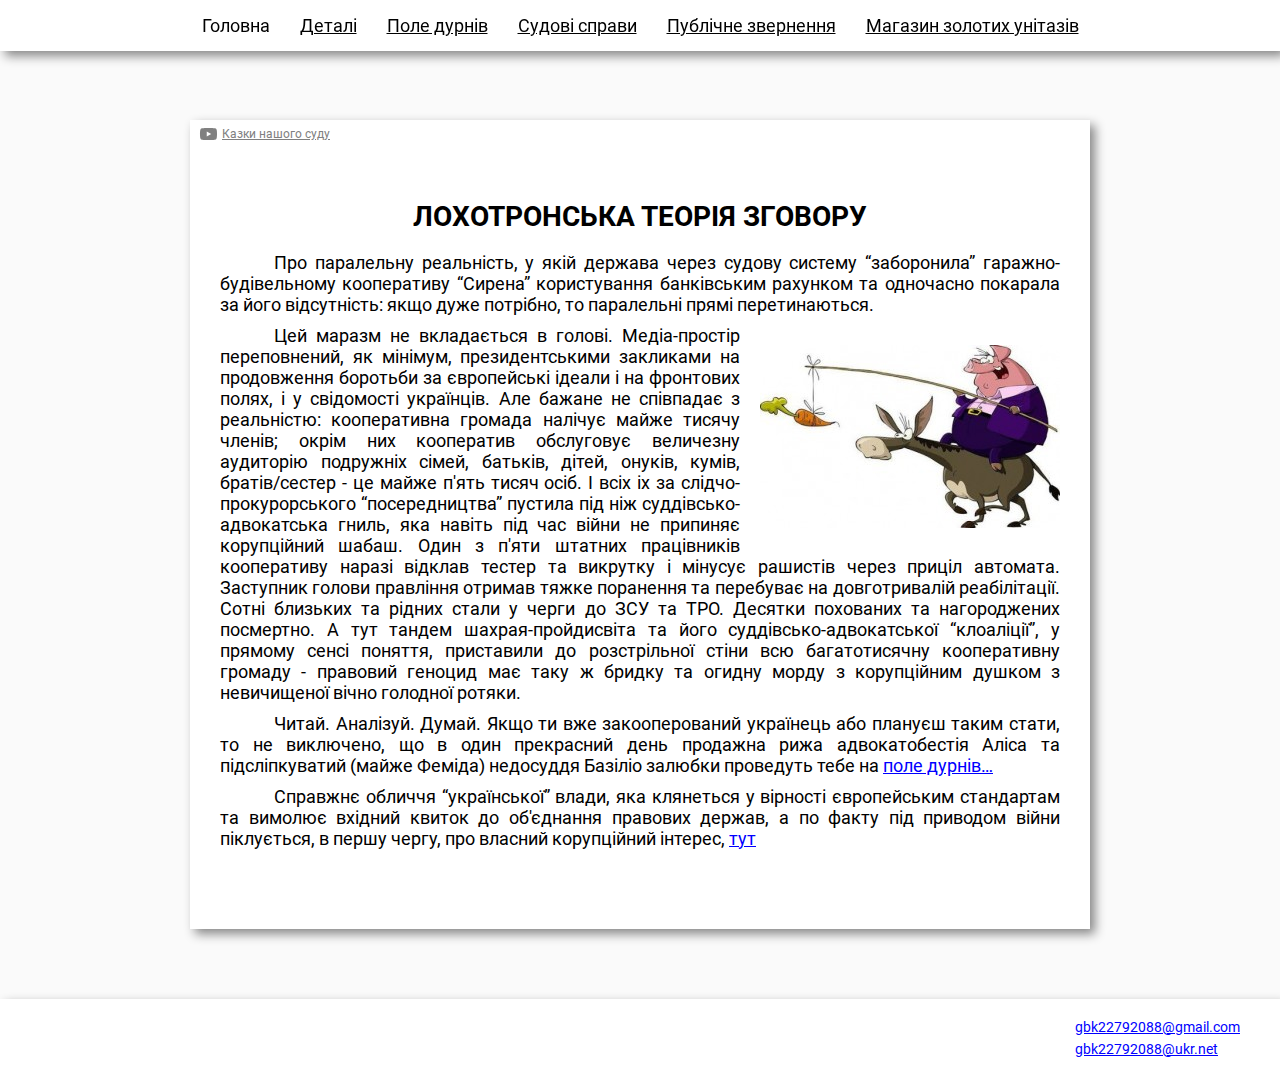
<file: index.html>
<!DOCTYPE html>
<html lang="en">
<head>
    <meta charset="UTF-8">
    <meta http-equiv="X-UA-Compatible" content="IE=edge">
    <meta name="viewport" content="width=device-width, initial-scale=1.0">
    <title>Кооператив "Сирена"</title>
    <link rel="stylesheet" href="./styles.css">
</head>
<body>
    <header>
        <div class="container">
            <nav>
                <ul>
                    <li class="active-page">Головна</li>
                    <li><a class="nav-link" href="./details.html">Деталі</a></li>
                    <li><a class="nav-link" href="./field.html">Поле дурнів</a></li>
                    <li><a class="nav-link" href="./legal-cases.html">Судові справи</a></li>
                    <li><a class="nav-link" href="./address.html">Публічне звернення</a></li>
                    <li><a class="nav-link" href="./shop.html">Магазин золотих унітазів</a></li>
                </ul>
            </nav>
        </div>
    </header>
    <main>
        <div class="main-doc">
            <article>
                <a href="https://www.youtube.com/@user-zf8oe4jy4x" target="_blank" class="channel-link">
                    <svg xmlns="http://www.w3.org/2000/svg" viewBox="-35.20005 -41.33325 305.0671 247.9995"><path d="M229.763 25.817c-2.699-10.162-10.65-18.165-20.748-20.881C190.716 0 117.333 0 117.333 0S43.951 0 25.651 4.936C15.553 7.652 7.6 15.655 4.903 25.817 0 44.236 0 82.667 0 82.667s0 38.429 4.903 56.85C7.6 149.68 15.553 157.681 25.65 160.4c18.3 4.934 91.682 4.934 91.682 4.934s73.383 0 91.682-4.934c10.098-2.718 18.049-10.72 20.748-20.882 4.904-18.421 4.904-56.85 4.904-56.85s0-38.431-4.904-56.85"/><path d="M93.333 117.559l61.333-34.89-61.333-34.894z" fill="#fff"/></svg>
                    Казки нашого суду
                </a>
                <section>
                    <h1>ЛОХОТРОНСЬКА ТЕОРІЯ ЗГОВОРУ</h1>
                    <p>Про паралельну реальність, у якій держава через судову систему “заборонила” гаражно-будівельному кооперативу “Сирена” користування банківським рахунком та одночасно покарала за його відсутність: якщо дуже потрібно, то паралельні прямі перетинаються.</p>
                    <p>
                        Цей маразм не вкладається в голові.
                        <img class="img-in-text-to-right" src="./imgs/donkey-and-pig.jpg" alt="donkey-and-pig">
                        Медіа-простір переповнений, як мінімум, президентськими закликами на продовження боротьби за європейські ідеали і на фронтових полях, і у свідомості українців. Але бажане не співпадає з реальністю: кооперативна громада налічує майже тисячу членів; окрім них кооператив обслуговує величезну аудиторію подружніх сімей, батьків, дітей, онуків, кумів, братів/сестер - це майже п'ять тисяч осіб. І всіх іх за слідчо-прокурорського “посередництва” пустила під ніж суддівсько-адвокатська гниль, яка навіть під час війни не припиняє корупційний шабаш. Один з п'яти штатних працівників кооперативу наразі відклав тестер та викрутку і мінусує рашистів через приціл автомата. Заступник голови правління отримав тяжке поранення та перебуває на довготривалій реабілітації. Сотні близьких та рідних стали у черги до ЗСУ та ТРО. Десятки похованих та нагороджених посмертно. А тут тандем шахрая-пройдисвіта та його суддівсько-адвокатської “клоаліції”, у прямому сенсі поняття, приставили до розстрільної стіни всю багатотисячну кооперативну громаду - правовий геноцид має таку ж бридку та огидну морду з корупційним душком з невичищеної вічно голодної ротяки.
                    </p>
                    <p>
                        Читай. Аналізуй. Думай. Якщо ти вже закооперований українець або плануєш таким стати, то не виключено, що в один прекрасний день продажна рижа адвокатобестія Аліса та підсліпкуватий (майже Феміда) недосуддя Базіліо залюбки проведуть тебе на
                        <a href="./field.html">поле дурнів…</a>
                    </p>
                    <p>
                        Справжнє обличчя “української” влади, яка клянеться у вірності європейським стандартам та вимолює вхідний квиток до об'єднання правових держав, а по факту під приводом війни піклується, в першу чергу, про власний корупційний інтерес,
                        <a href="./details.html">тут</a>
                    </p>
                </section>
            </article>
        </div>
    </main>
    <footer>
        <div class="container">
            <ul>
                <li><a href="mailto:gbk22792088@gmail.com">gbk22792088@gmail.com</a></li>
                <li><a href="mailto:gbk22792088@ukr.net">gbk22792088@ukr.net</a></li>
            </ul>
        </div>
    </footer>
</body>
</html>
</file>
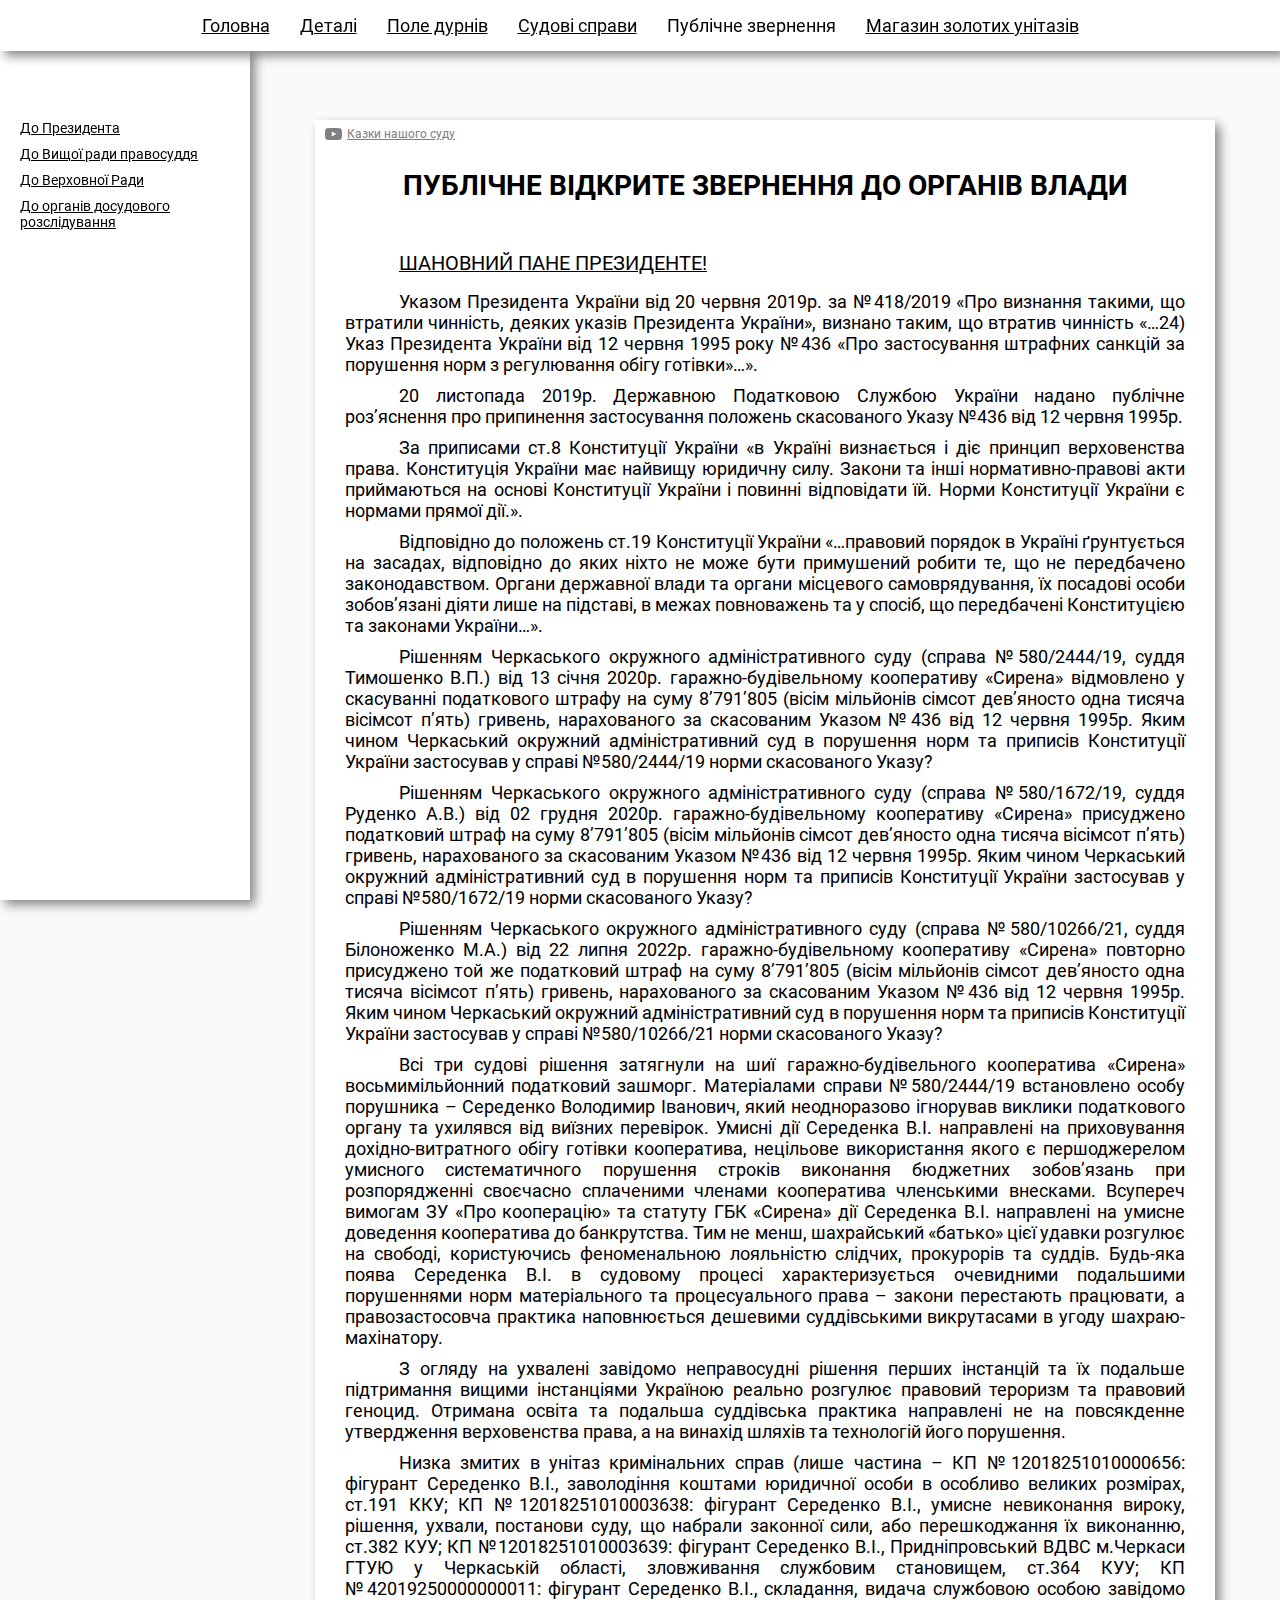
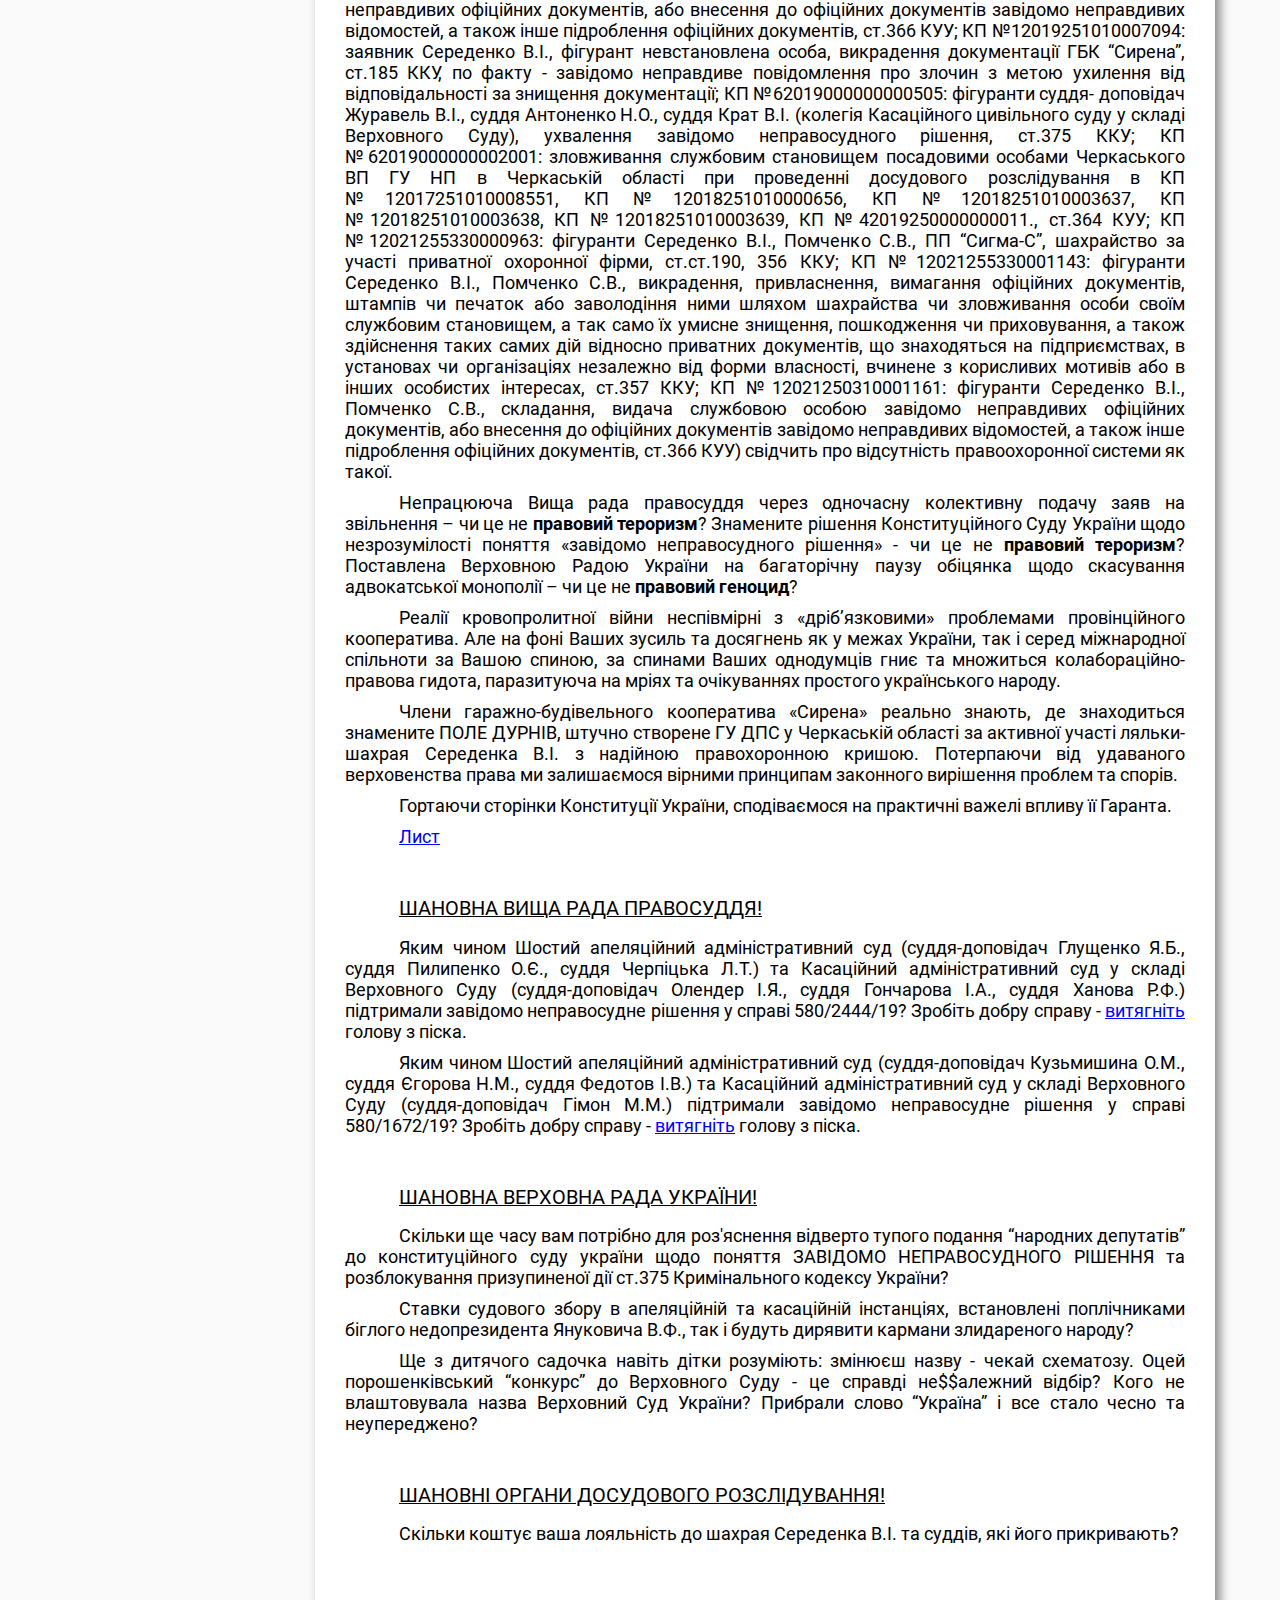
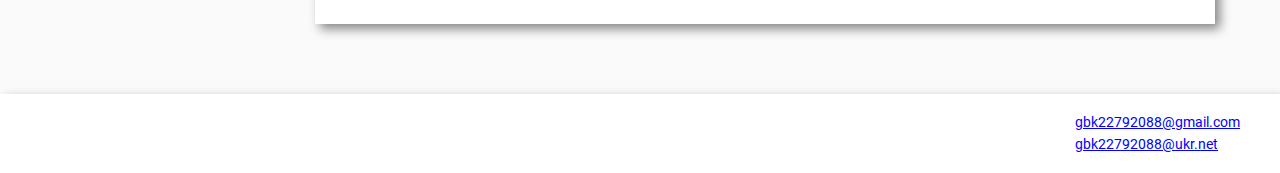
<file: address.html>
<!DOCTYPE html>
<html lang="en">
<head>
    <meta charset="UTF-8">
    <meta http-equiv="X-UA-Compatible" content="IE=edge">
    <meta name="viewport" content="width=device-width, initial-scale=1.0">
    <title>Кооператив "Сирена"</title>
    <link rel="stylesheet" href="./styles.css">
</head>
<body>
    <header>
        <div class="container">
            <nav>
                <ul>
                    <li><a class="nav-link" href="./index.html">Головна</a></li>
                    <li><a class="nav-link" href="./details.html">Деталі</a></li>
                    <li><a class="nav-link" href="./field.html">Поле дурнів</a></li>
                    <li><a class="nav-link" href="./legal-cases.html">Судові справи</a></li>
                    <li class="active-page">Публічне звернення</li>
                    <li><a class="nav-link" href="./shop.html">Магазин золотих унітазів</a></li>
                </ul>
            </nav>
        </div>
    </header>
    <main>
        <aside class="page-nav">
            <ul>
                <li><a href="#" data-section="president" class="aside-link">До Президента</a></li>
                <li><a href="#" data-section="justice" class="aside-link">До Вищої ради правосуддя</a></li>
                <li><a href="#" data-section="parliament" class="aside-link">До Верховної Ради</a></li>
                <li><a href="#" data-section="investigation" class="aside-link">До органів досудового розслідування</a></li>
            </ul>
        </aside>
        <div class="main-doc main-doc-with-sidebar">
            <article>
                <a href="https://www.youtube.com/@user-zf8oe4jy4x" target="_blank" class="channel-link">
                    <svg xmlns="http://www.w3.org/2000/svg" viewBox="-35.20005 -41.33325 305.0671 247.9995"><path d="M229.763 25.817c-2.699-10.162-10.65-18.165-20.748-20.881C190.716 0 117.333 0 117.333 0S43.951 0 25.651 4.936C15.553 7.652 7.6 15.655 4.903 25.817 0 44.236 0 82.667 0 82.667s0 38.429 4.903 56.85C7.6 149.68 15.553 157.681 25.65 160.4c18.3 4.934 91.682 4.934 91.682 4.934s73.383 0 91.682-4.934c10.098-2.718 18.049-10.72 20.748-20.882 4.904-18.421 4.904-56.85 4.904-56.85s0-38.431-4.904-56.85"/><path d="M93.333 117.559l61.333-34.89-61.333-34.894z" fill="#fff"/></svg>
                    Казки нашого суду
                </a>
                <h1>ПУБЛІЧНЕ ВІДКРИТЕ ЗВЕРНЕННЯ ДО ОРГАНІВ ВЛАДИ</h1>
                <section id="president">
                    <h2 class="address-title underline-text">ШАНОВНИЙ ПАНЕ ПРЕЗИДЕНТЕ!</h2>
                    <p>
                        Указом Президента України від 20 червня 2019р. за №418/2019 «Про визнання такими,
                        що втратили чинність, деяких указів Президента України», визнано таким, що втратив
                        чинність «…24) Указ Президента України від 12 червня 1995 року №436 «Про застосування
                        штрафних санкцій за порушення норм з регулювання обігу готівки»…».
                    </p>
                    <p>
                        20 листопада 2019р. Державною Податковою Службою України надано публічне
                        роз’яснення про припинення застосування положень скасованого Указу №436 від 12 червня
                        1995р.
                    </p>
                    <p>
                        За приписами ст.8 Конституції України «в Україні визнається і діє принцип
                        верховенства права. Конституція України має найвищу юридичну силу. Закони та інші
                        нормативно-правові акти приймаються на основі Конституції України і повинні
                        відповідати їй. Норми Конституції України є нормами прямої дії.».
                    </p>
                    <p>
                        Відповідно до положень ст.19 Конституції України «…правовий порядок в Україні
                        ґрунтується на засадах, відповідно до яких ніхто не може бути примушений робити те, що
                        не передбачено законодавством. Органи державної влади та органи місцевого
                        самоврядування, їх посадові особи зобов’язані діяти лише на підставі, в межах повноважень
                        та у спосіб, що передбачені Конституцією та законами України…».
                    </p>
                    <p>
                        Рішенням Черкаського окружного адміністративного суду (справа №580/2444/19, суддя
                        Тимошенко В.П.) від 13 січня 2020р. гаражно-будівельному кооперативу «Сирена»
                        відмовлено у скасуванні податкового штрафу на суму 8’791’805 (вісім мільйонів сімсот
                        дев’яносто одна тисяча вісімсот п’ять) гривень, нарахованого за скасованим Указом №436
                        від 12 червня 1995р. Яким чином Черкаський окружний адміністративний суд в порушення
                        норм та приписів Конституції України застосував у справі №580/2444/19 норми скасованого
                        Указу?
                    </p>
                    <p>
                        Рішенням Черкаського окружного адміністративного суду (справа №580/1672/19, суддя
                        Руденко А.В.) від 02 грудня 2020р. гаражно-будівельному кооперативу «Сирена»
                        присуджено податковий штраф на суму 8’791’805 (вісім мільйонів сімсот дев’яносто одна
                        тисяча вісімсот п’ять) гривень, нарахованого за скасованим Указом №436 від 12 червня
                        1995р. Яким чином Черкаський окружний адміністративний суд в порушення норм та
                        приписів Конституції України застосував у справі №580/1672/19 норми скасованого Указу?
                    </p>
                    <p>
                        Рішенням Черкаського окружного адміністративного суду (справа №580/10266/21,
                        суддя Білоноженко М.А.) від 22 липня 2022р. гаражно-будівельному кооперативу «Сирена»
                        повторно присуджено той же податковий штраф на суму 8’791’805 (вісім мільйонів сімсот
                        дев’яносто одна тисяча вісімсот п’ять) гривень, нарахованого за скасованим Указом №436
                        від 12 червня 1995р. Яким чином Черкаський окружний адміністративний суд в порушення
                        норм та приписів Конституції України застосував у справі №580/10266/21 норми скасованого
                        Указу?
                    </p>
                    <p>
                        Всі три судові рішення затягнули на шиї гаражно-будівельного кооператива «Сирена»
                        восьмимільйонний податковий зашморг. Матеріалами справи №580/2444/19 встановлено
                        особу порушника – Середенко Володимир Іванович, який неодноразово ігнорував виклики
                        податкового органу та ухилявся від виїзних перевірок. Умисні дії Середенка В.І. направлені
                        на приховування дохідно-витратного обігу готівки кооператива, нецільове використання
                        якого є першоджерелом умисного систематичного порушення строків виконання бюджетних
                        зобов’язань при розпорядженні своєчасно сплаченими членами кооператива членськими
                        внесками. Всупереч вимогам ЗУ «Про кооперацію» та статуту ГБК «Сирена» дії Середенка
                        В.І. направлені на умисне доведення кооператива до банкрутства. Тим не менш,
                        шахрайський «батько» цієї удавки розгулює на свободі, користуючись феноменальною
                        лояльністю слідчих, прокурорів та суддів. Будь-яка поява Середенка В.І. в судовому процесі
                        характеризується очевидними подальшими порушеннями норм матеріального та
                        процесуального права – закони перестають працювати, а правозастосовча практика
                        наповнюється дешевими суддівськими викрутасами в угоду шахраю-махінатору.
                    </p>
                    <p>
                        З огляду на ухвалені завідомо неправосудні рішення перших інстанцій та їх подальше
                        підтримання вищими інстанціями Україною реально розгулює правовий тероризм та
                        правовий геноцид. Отримана освіта та подальша суддівська практика направлені не на
                        повсякденне утвердження верховенства права, а на винахід шляхів та технологій його
                        порушення.
                    </p>
                    <p>
                        Низка змитих в унітаз кримінальних справ (лише частина – КП №12018251010000656:
                        фігурант Середенко В.І., заволодіння коштами юридичної особи в особливо великих
                        розмірах, ст.191 ККУ; КП №12018251010003638: фігурант Середенко В.І., умисне
                        невиконання вироку, рішення, ухвали, постанови суду, що набрали законної сили, або
                        перешкоджання їх виконанню, ст.382 КУУ; КП №12018251010003639: фігурант Середенко
                        В.І., Придніпровський ВДВС м.Черкаси ГТУЮ у Черкаській області, зловживання
                        службовим становищем, ст.364 КУУ; КП №42019250000000011: фігурант Середенко В.І.,
                        складання, видача службовою особою завідомо неправдивих офіційних документів, або
                        внесення до офіційних документів завідомо неправдивих відомостей, а також інше
                        підроблення офіційних документів, ст.366 КУУ; КП №12019251010007094: заявник
                        Середенко В.І., фігурант невстановлена особа, викрадення документації ГБК “Сирена”,
                        ст.185 ККУ, по факту - завідомо неправдиве повідомлення про злочин з метою ухилення від
                        відповідальності за знищення документації; КП №62019000000000505: фігуранти суддя-
                        доповідач Журавель В.І., суддя Антоненко Н.О., суддя Крат В.І. (колегія Касаційного
                        цивільного суду у складі Верховного Суду), ухвалення завідомо неправосудного рішення,
                        ст.375 ККУ; КП №62019000000002001: зловживання службовим становищем посадовими
                        особами Черкаського ВП ГУ НП в Черкаській області при проведенні досудового
                        розслідування в КП №12017251010008551, КП №12018251010000656, КП
                        №12018251010003637, КП №12018251010003638, КП №12018251010003639, КП
                        №42019250000000011., ст.364 КУУ; КП №12021255330000963: фігуранти Середенко В.І.,
                        Помченко С.В., ПП “Сигма-С”, шахрайство за участі приватної охоронної фірми, ст.ст.190,
                        356 ККУ; КП №12021255330001143: фігуранти Середенко В.І., Помченко С.В., викрадення,
                        привласнення, вимагання офіційних документів, штампів чи печаток або заволодіння ними
                        шляхом шахрайства чи зловживання особи своїм службовим становищем, а так само їх
                        умисне знищення, пошкодження чи приховування, а також здійснення таких самих дій
                        відносно приватних документів, що знаходяться на підприємствах, в установах чи
                        організаціях незалежно від форми власності, вчинене з корисливих мотивів або в інших
                        особистих інтересах, ст.357 ККУ; КП №12021250310001161: фігуранти Середенко В.І.,
                        Помченко С.В., складання, видача службовою особою завідомо неправдивих офіційних
                        документів, або внесення до офіційних документів завідомо неправдивих відомостей, а
                        також інше підроблення офіційних документів, ст.366 КУУ) свідчить про відсутність
                        правоохоронної системи як такої.
                    </p>
                    <p>
                        Непрацююча Вища рада правосуддя через одночасну колективну подачу заяв на
                        звільнення – чи це не <strong>правовий тероризм</strong>? Знамените рішення Конституційного Суду
                        України щодо незрозумілості поняття «завідомо неправосудного рішення» - чи це не
                        <strong>правовий тероризм</strong>? Поставлена Верховною Радою України на багаторічну паузу обіцянка
                        щодо скасування адвокатської монополії – чи це не <strong>правовий геноцид</strong>?
                    </p>
                    <p>
                        Реалії кровопролитної війни неспівмірні з «дріб’язковими» проблемами
                        провінційного кооператива. Але на фоні Ваших зусиль та
                        досягнень як у межах України, так і серед міжнародної спільноти за Вашою спиною, за спинами
                        Ваших
                        однодумців гниє та множиться колабораційно-правова гидота, паразитуюча на мріях та
                        очікуваннях простого українського народу.
                    </p>
                    <p>
                        Члени гаражно-будівельного кооператива «Сирена» реально знають, де знаходиться
                        знамените ПОЛЕ ДУРНІВ, штучно створене ГУ ДПС у Черкаській
                        області за активної участі ляльки-шахрая Середенка В.І. з надійною правохоронною кришою.
                        Потерпаючи від удаваного верховенства права ми залишаємося вірними принципам
                        законного вирішення проблем та спорів.
                    </p>
                    <p>
                        Гортаючи сторінки Конституції України, сподіваємося на практичні важелі впливу її
                        Гаранта.
                    </p>
                    <p><a target="_blank" href="./docs/public-address.pdf">Лист</a></p>
                </section>
                <section id="justice">
                    <h2 class="address-title underline-text">ШАНОВНА ВИЩА РАДА ПРАВОСУДДЯ!</h2>
                    <p>
                        Яким чином Шостий апеляційний адміністративний суд (суддя-доповідач Глущенко Я.Б., суддя Пилипенко О.Є., суддя Черпіцька Л.Т.) та Касаційний адміністративний суд у складі Верховного Суду (суддя-доповідач Олендер І.Я., суддя Гончарова І.А., суддя Ханова Р.Ф.) підтримали завідомо неправосудне рішення у справі 580/2444/19?
                        Зробіть добру справу - <a target="_blank" href="./docs/tymoshenko.pdf">витягніть</a> голову з піска.
                    </p>
                    <p>
                        Яким чином Шостий апеляційний адміністративний суд (суддя-доповідач Кузьмишина О.М., суддя Єгорова Н.М., суддя Федотов І.В.) та Касаційний адміністративний суд у складі Верховного Суду (суддя-доповідач Гімон М.М.) підтримали завідомо неправосудне рішення у справі 580/1672/19?
                        Зробіть добру справу - <a target="_blank" href="./docs/rudenko.pdf">витягніть</a> голову з піска.
                    </p>
                </section>
                <section id="parliament">
                    <h2 class="address-title underline-text">ШАНОВНА ВЕРХОВНА РАДА УКРАЇНИ!</h2>
                    <p>
                        Скільки ще часу вам потрібно для роз'яснення відверто тупого подання “народних депутатів” до конституційного суду україни щодо поняття ЗАВІДОМО НЕПРАВОСУДНОГО РІШЕННЯ та розблокування призупиненої дії ст.375 Кримінального кодексу України?
                    </p>
                    <p>
                        Ставки судового збору в апеляційній та касаційній інстанціях, встановлені поплічниками біглого недопрезидента Януковича В.Ф., так і будуть дирявити кармани злидареного народу?
                    </p>
                    <p>
                        Ще з дитячого садочка навіть дітки розуміють: змінюєш назву - чекай схематозу. Оцей порошенківський “конкурс” до Верховного Суду - це справді не$$алежний відбір? Кого не влаштовувала назва Верховний Суд України? Прибрали слово “Україна” і все стало чесно та неупереджено?
                    </p>
                </section>
                <section id="investigation">
                    <h2 class="address-title underline-text">ШАНОВНІ ОРГАНИ ДОСУДОВОГО РОЗСЛІДУВАННЯ!</h2>
                    <p>Скільки коштує ваша лояльність до шахрая Середенка В.І. та суддів, які його прикривають?</p>
                </section>
            </article>
        </div>
    </main>
    <footer>
        <div class="container">
            <ul>
                <li><a href="mailto:gbk22792088@gmail.com">gbk22792088@gmail.com</a></li>
                <li><a href="mailto:gbk22792088@ukr.net">gbk22792088@ukr.net</a></li>
            </ul>
        </div>
    </footer>
    <script src="script.js"></script>
</body>
</html>
</file>
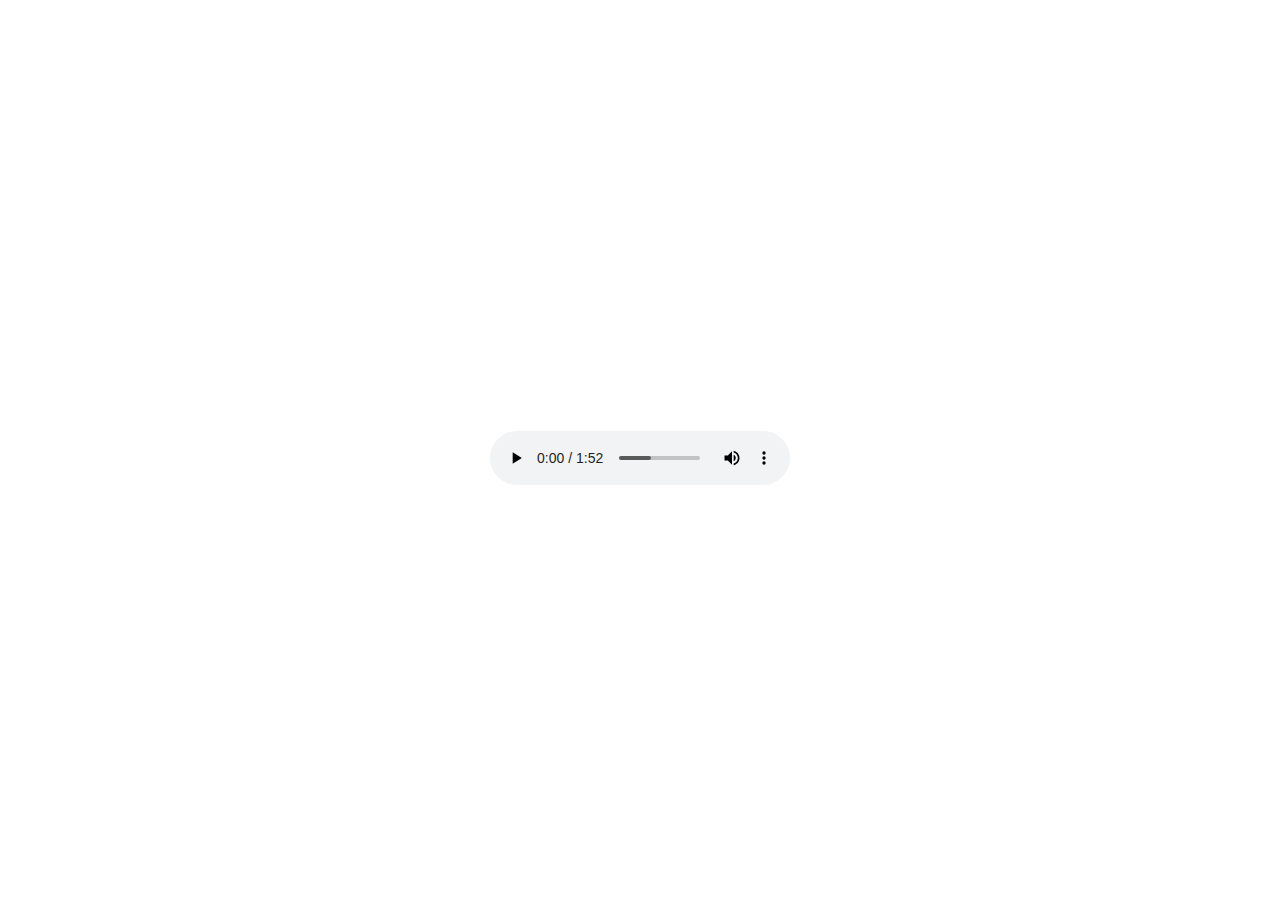
<file: audio-doc2.html>
<!DOCTYPE html>
<html lang="en">
<head>
    <meta charset="UTF-8">
    <meta http-equiv="X-UA-Compatible" content="IE=edge">
    <meta name="viewport" content="width=device-width, initial-scale=1.0">
    <title>Кооператив "Сирена"</title>
    <style>
        html {
            height: 100%;
        }

        body {
            display: flex;
            justify-content: center;
            align-items: center;
            height: 100%;
        }
    </style>
</head>
<body>
    <audio src="./docs/doc2.m4a" controls></audio>
</body>
</html>
</file>
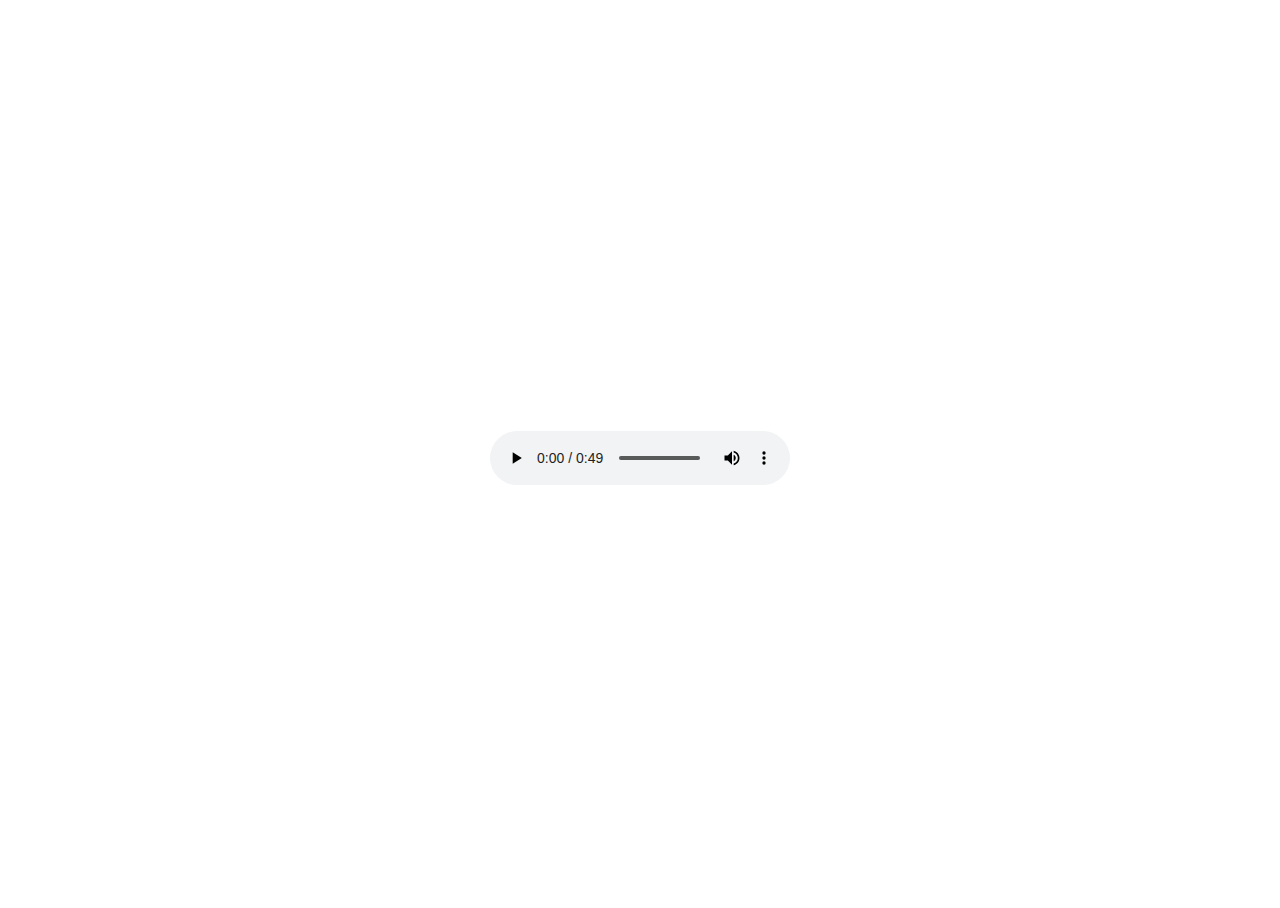
<file: audio-honest-person.html>
<!DOCTYPE html>
<html lang="en">
<head>
    <meta charset="UTF-8">
    <meta http-equiv="X-UA-Compatible" content="IE=edge">
    <meta name="viewport" content="width=device-width, initial-scale=1.0">
    <title>Кооператив "Сирена"</title>
    <style>
        html {
            height: 100%;
        }

        body {
            display: flex;
            justify-content: center;
            align-items: center;
            height: 100%;
        }
    </style>
</head>
<body>
    <audio src="./docs/honest-person.m4a" controls></audio>
</body>
</html>
</file>
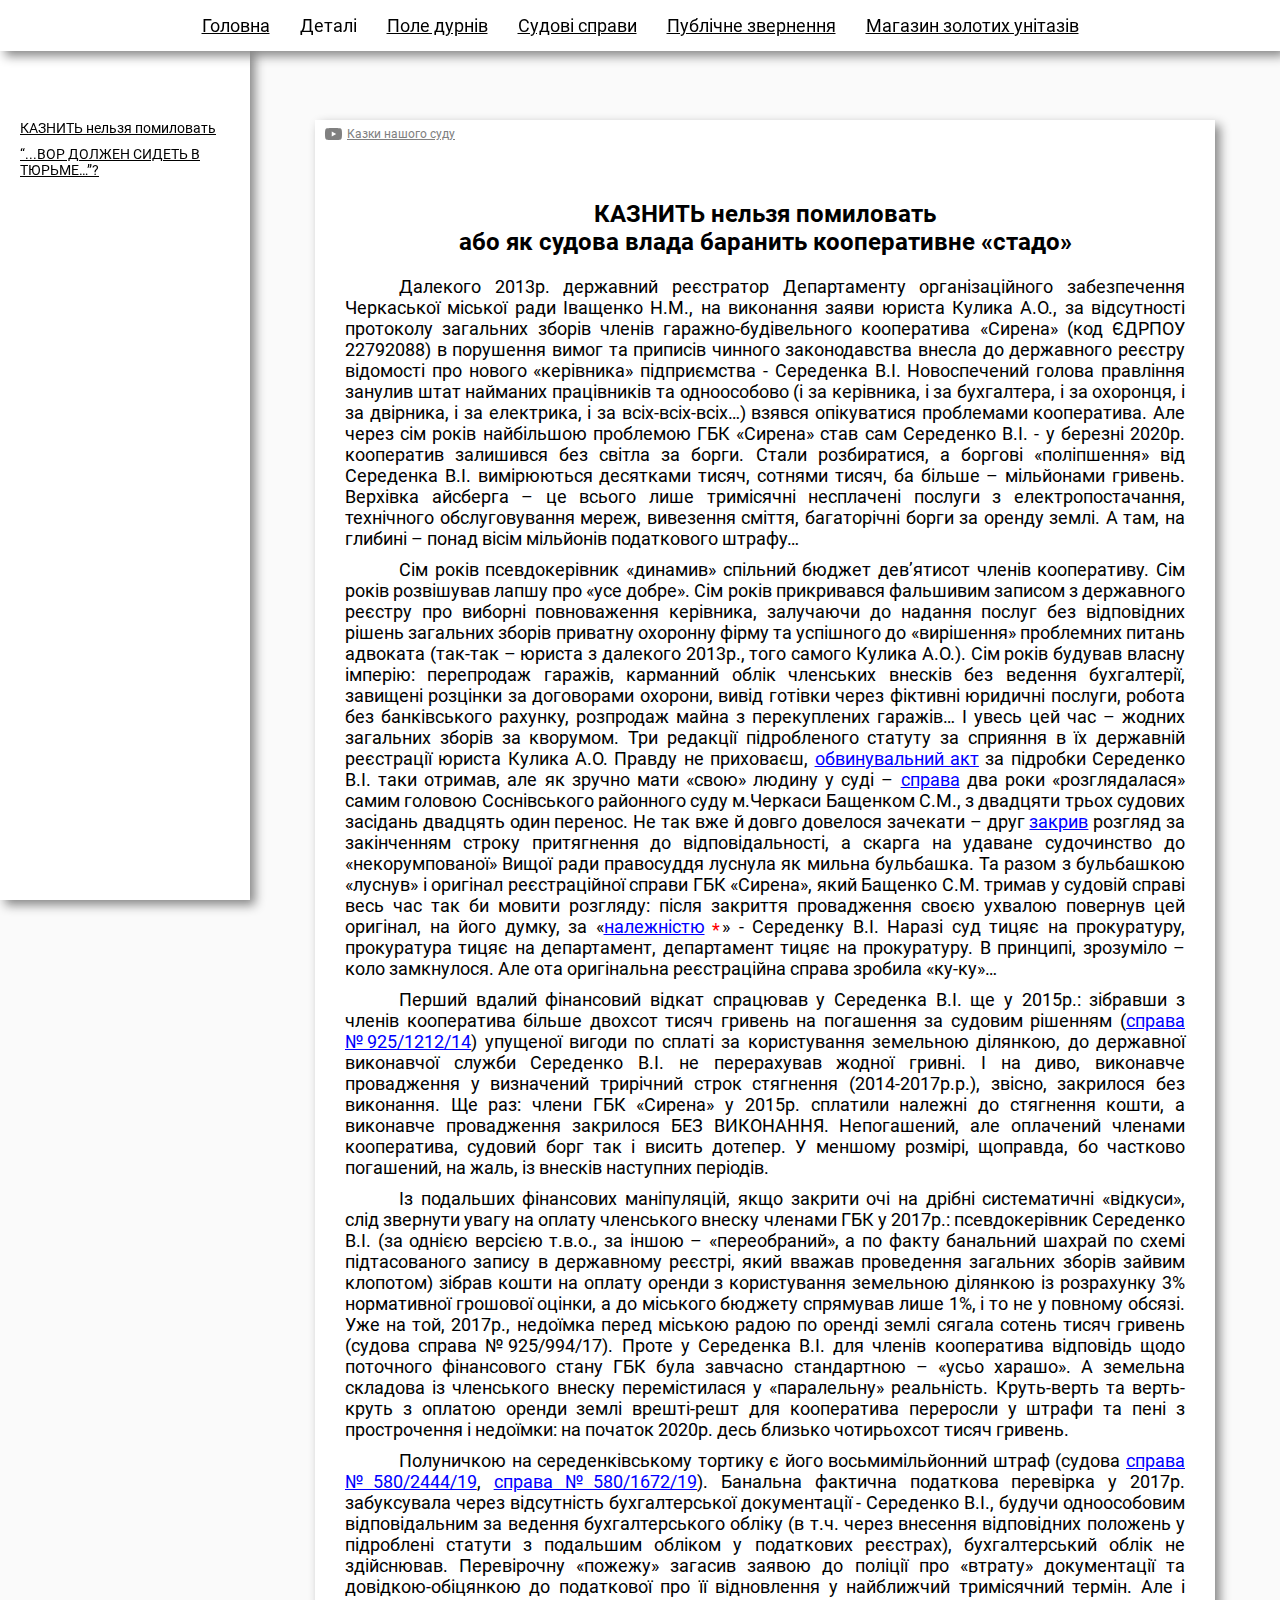
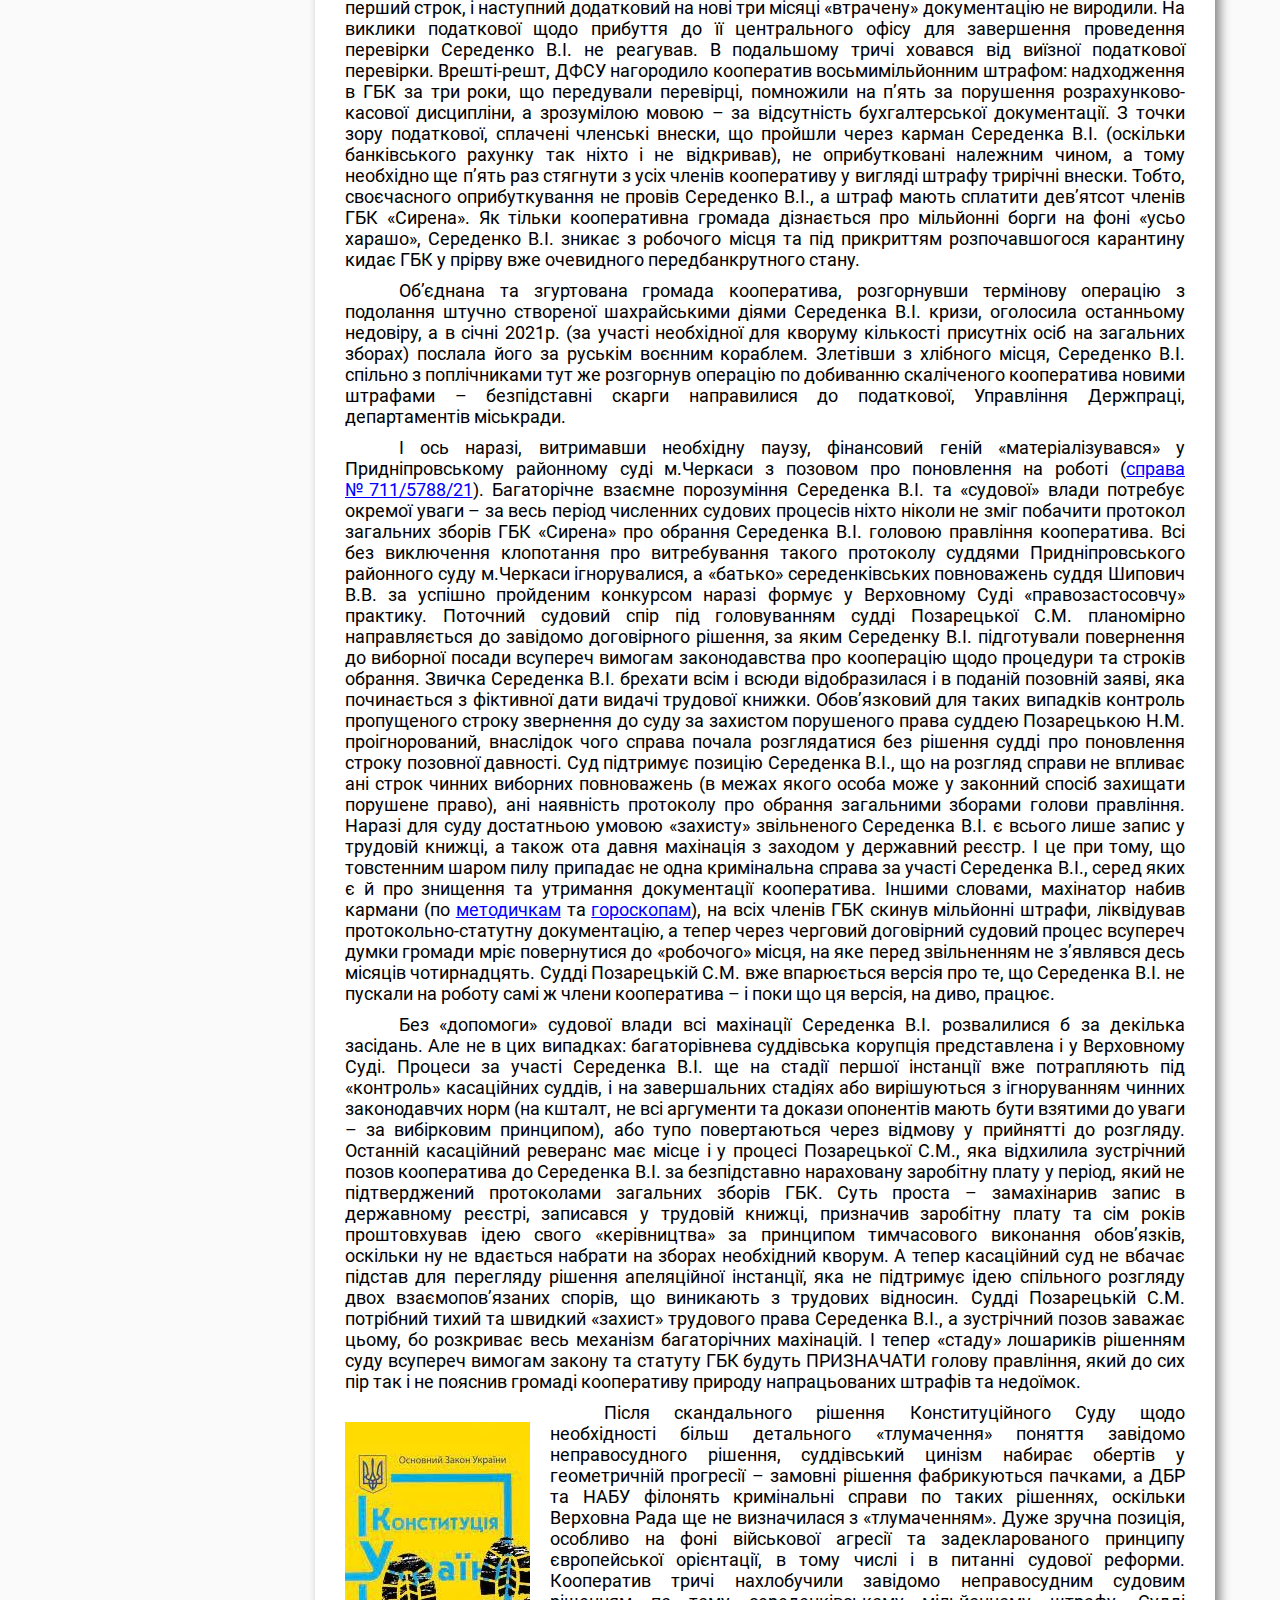
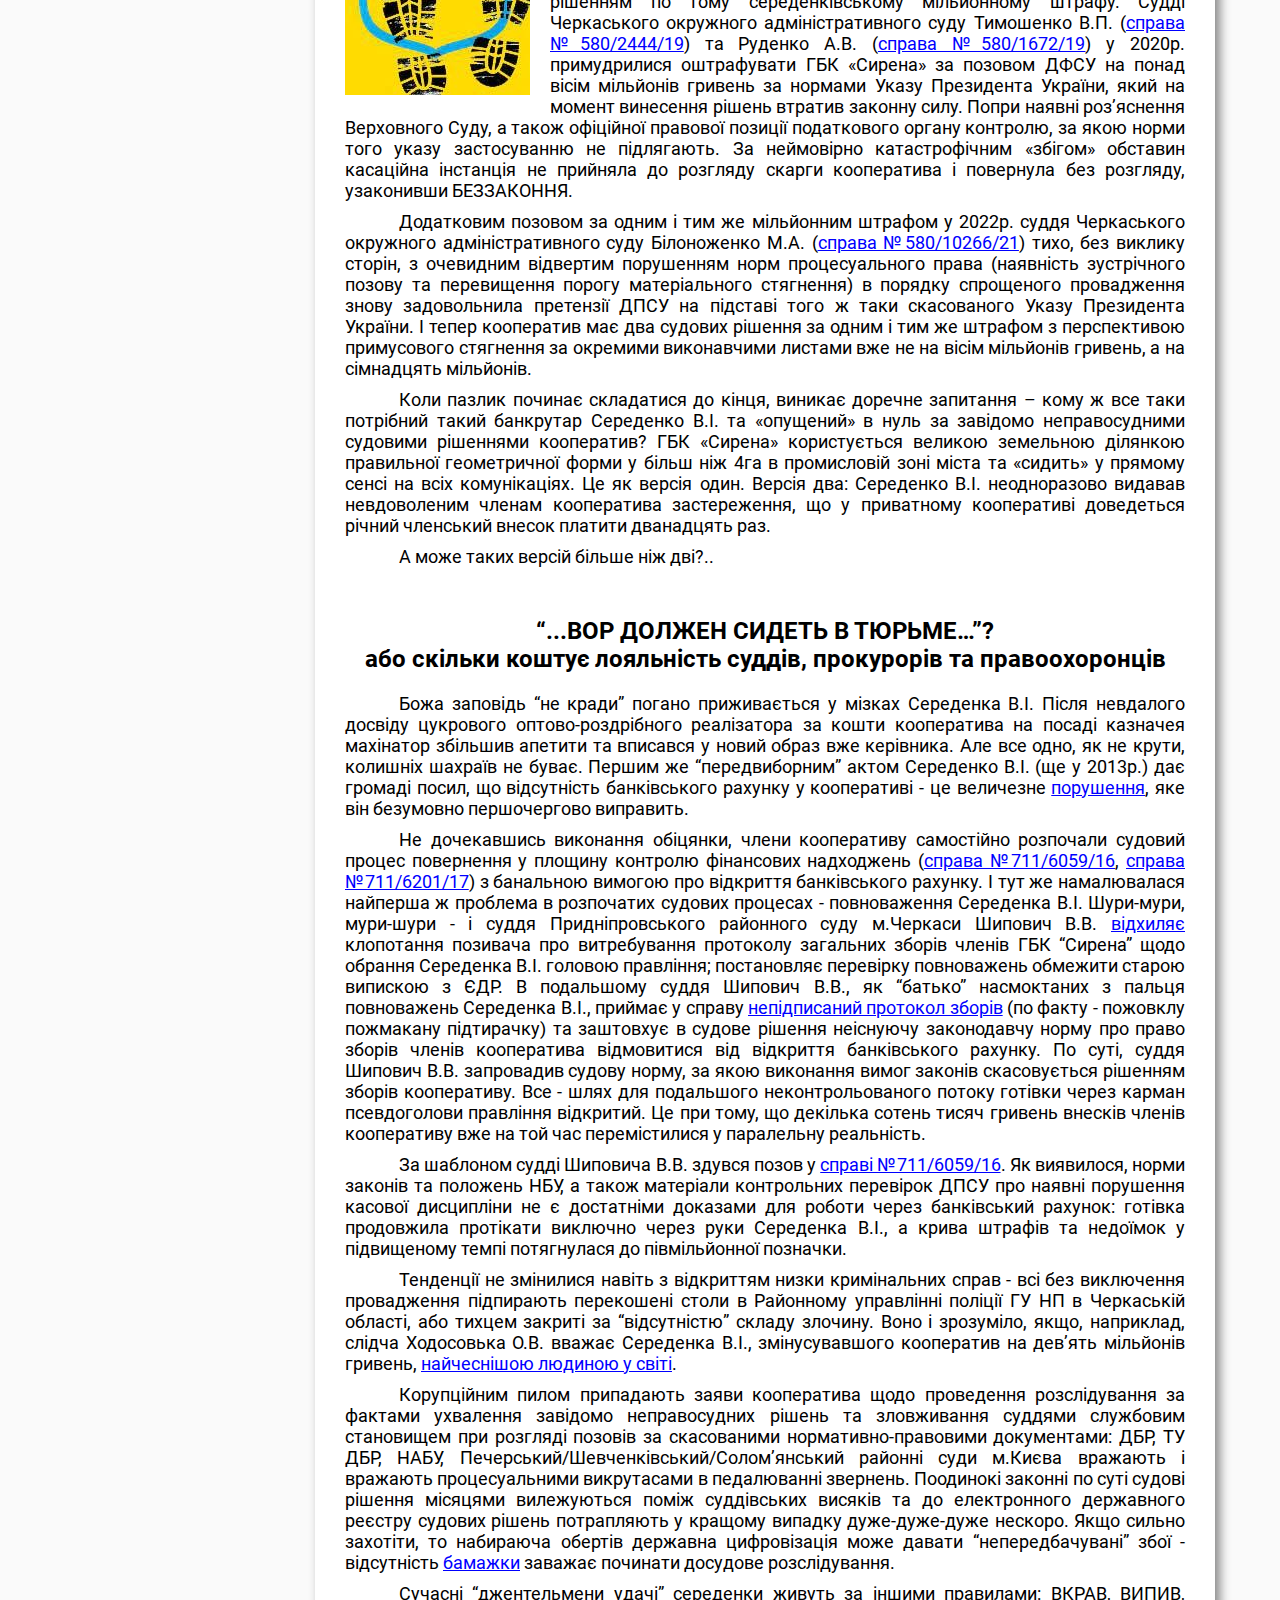
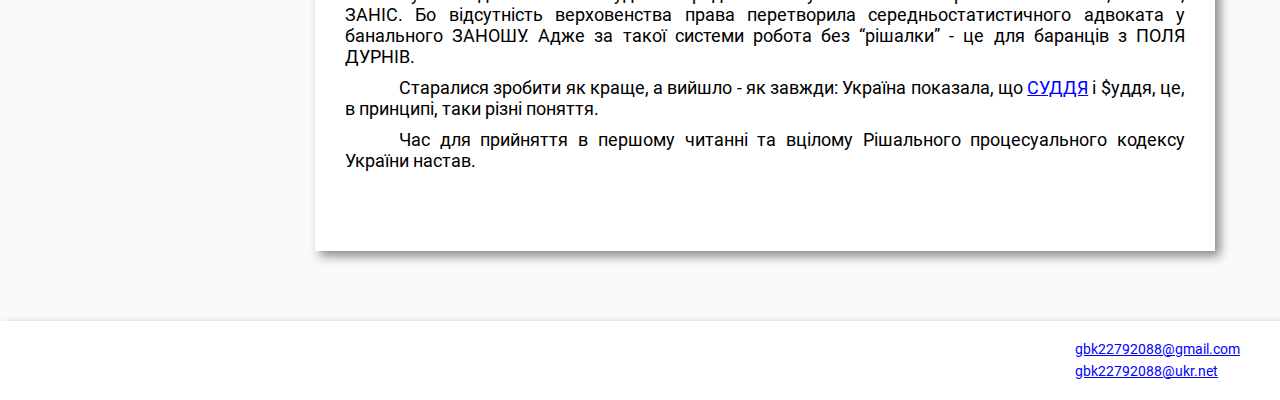
<file: details.html>
<!DOCTYPE html>
<html lang="en">
<head>
    <meta charset="UTF-8">
    <meta http-equiv="X-UA-Compatible" content="IE=edge">
    <meta name="viewport" content="width=device-width, initial-scale=1.0">
    <title>Кооператив "Сирена"</title>
    <link rel="stylesheet" href="./styles.css">
</head>
<body>
    <header>
        <div class="container">
            <nav>
                <ul>
                    <li><a class="nav-link" href="./index.html">Головна</a></li>
                    <li class="active-page">Деталі</li>
                    <li><a class="nav-link" href="./field.html">Поле дурнів</a></li>
                    <li><a class="nav-link" href="./legal-cases.html">Судові справи</a></li>
                    <li><a class="nav-link" href="./address.html">Публічне звернення</a></li>
                    <li><a class="nav-link" href="./shop.html">Магазин золотих унітазів</a></li>
                </ul>
            </nav>
        </div>
    </header>
    <main>
        <aside class="page-nav">
            <ul>
                <li><a href="#" data-section="first" class="aside-link">КАЗНИТЬ нельзя помиловать</a></li>
                <li><a href="#" data-section="second" class="aside-link">“...ВОР ДОЛЖЕН СИДЕТЬ В ТЮРЬМЕ…”?</a></li>
            </ul>
        </aside>
        <div class="main-doc main-doc-with-sidebar">
            <article>
                <a href="https://www.youtube.com/@user-zf8oe4jy4x" target="_blank" class="channel-link">
                    <svg xmlns="http://www.w3.org/2000/svg" viewBox="-35.20005 -41.33325 305.0671 247.9995"><path d="M229.763 25.817c-2.699-10.162-10.65-18.165-20.748-20.881C190.716 0 117.333 0 117.333 0S43.951 0 25.651 4.936C15.553 7.652 7.6 15.655 4.903 25.817 0 44.236 0 82.667 0 82.667s0 38.429 4.903 56.85C7.6 149.68 15.553 157.681 25.65 160.4c18.3 4.934 91.682 4.934 91.682 4.934s73.383 0 91.682-4.934c10.098-2.718 18.049-10.72 20.748-20.882 4.904-18.421 4.904-56.85 4.904-56.85s0-38.431-4.904-56.85"/><path d="M93.333 117.559l61.333-34.89-61.333-34.894z" fill="#fff"/></svg>
                    Казки нашого суду
                </a>
                <section id="first" class="js-scroll-to">
                    <h2>КАЗНИТЬ нельзя помиловать <br/> або як судова влада баранить кооперативне «стадо»</h2>
                    <p>Далекого 2013р. державний реєстратор Департаменту організаційного забезпечення Черкаської міської ради Іващенко Н.М., на виконання заяви юриста Кулика А.О., за відсутності протоколу загальних зборів членів гаражно-будівельного кооператива «Сирена» (код ЄДРПОУ 22792088) в порушення вимог та приписів чинного законодавства внесла до державного реєстру відомості про нового «керівника» підприємства - Середенка В.І. Новоспечений голова правління занулив штат найманих працівників та одноособово (і за керівника, і за бухгалтера, і за охоронця, і за двірника, і за електрика, і за всіх-всіх-всіх…) взявся опікуватися проблемами кооператива. Але через сім років найбільшою проблемою ГБК «Сирена» став сам Середенко В.І. - у березні 2020р. кооператив залишився без світла за борги. Стали розбиратися, а боргові «поліпшення» від Середенка В.І. вимірюються десятками тисяч, сотнями тисяч, ба більше – мільйонами гривень. Верхівка айсберга – це всього лише тримісячні несплачені послуги з електропостачання, технічного обслуговування мереж, вивезення сміття, багаторічні борги за оренду землі. А там, на глибині – понад вісім мільйонів податкового штрафу…</p>
                    <p>
                        Сім років псевдокерівник «динамив» спільний бюджет дев’ятисот членів кооперативу. Сім років розвішував лапшу про «усе добре». Сім років прикривався фальшивим записом з державного реєстру про виборні повноваження керівника, залучаючи до надання послуг без відповідних рішень загальних зборів приватну охоронну фірму та успішного до «вирішення» проблемних питань адвоката (так-так – юриста з далекого 2013р., того самого Кулика А.О.). Сім років будував власну імперію: перепродаж гаражів, карманний облік членських внесків без ведення бухгалтерії, завищені розцінки за договорами охорони, вивід готівки через фіктивні юридичні послуги, робота без банківського рахунку, розпродаж майна з перекуплених гаражів… І увесь цей час – жодних загальних зборів за кворумом. Три редакції підробленого статуту за сприяння в їх державній реєстрації юриста Кулика А.О. Правду не приховаєш,
                        <a target="_blank" href="./docs/indictment.pdf">обвинувальний акт</a>
                        за підробки Середенко В.І. таки отримав, але як зручно мати «свою» людину у суді –
                        <a target="_blank" href="https://reyestr.court.gov.ua/Review/91764640">справа</a>
                        два роки «розглядалася» самим головою Соснівського районного суду м.Черкаси Бащенком С.М., з двадцяти трьох судових засідань двадцять один перенос. Не так вже й довго довелося зачекати – друг
                        <a target="_blank" href="https://reyestr.court.gov.ua/Review/90716707">закрив</a>
                        розгляд за закінченням строку притягнення до відповідальності, а скарга на удаване судочинство до «некорумпованої» Вищої ради правосуддя луснула як мильна бульбашка. Та разом з бульбашкою «луснув» і оригінал реєстраційної справи ГБК «Сирена», який Бащенко С.М. тримав у судовій справі весь час так би мовити розгляду: після закриття провадження своєю ухвалою повернув цей оригінал, на його думку, за
                        «<a target="_blank" href="https://reyestr.court.gov.ua/Review/90716707#:~:text=%2D%20%D1%80%D0%B5%D1%94%D1%81%D1%82%D1%80%D0%B0%D1%86%D1%96%D0%B9%D0%BD%D0%B0%20%D1%81%D0%BF%D1%80%D0%B0%D0%B2%D0%B0%20%D0%B3%D0%B0%D1%80%D0%B0%D0%B6%D0%BD%D0%BE%2D%D0%B1%D1%83%D0%B4%D1%96%D0%B2%D0%B5%D0%BB%D1%8C%D0%BD%D0%BE%D0%B3%D0%BE%20%D0%BA%D0%BE%D0%BE%D0%BF%D0%B5%D1%80%D0%B0%D1%82%D0%B8%D0%B2%D1%83%20%C2%AB%D0%A1%D0%B8%D1%80%D0%B5%D0%BD%D0%B0%C2%BB%2C%20%D0%BF%D1%80%D0%B8%D1%94%D0%B4%D0%BD%D0%B0%D0%BD%D0%B0%20%D0%B4%D0%BE%20%D0%BC%D0%B0%D1%82%D0%B5%D1%80%D1%96%D0%B0%D0%BB%D1%96%D0%B2%20%D0%BA%D1%80%D0%B8%D0%BC%D1%96%D0%BD%D0%B0%D0%BB%D1%8C%D0%BD%D0%BE%D0%B3%D0%BE%20%D0%BF%D1%80%D0%BE%D0%B2%D0%B0%D0%B4%D0%B6%D0%B5%D0%BD%D0%BD%D1%8F%20%D0%BF%D0%BE%D0%B2%D0%B5%D1%80%D0%BD%D1%83%D1%82%D0%B8%20%D0%B7%D0%B0%20%D0%BD%D0%B0%D0%BB%D0%B5%D0%B6%D0%BD%D1%96%D1%81%D1%82%D1%8E%20%D0%B3%D0%BE%D0%BB%D0%BE%D0%B2%D1%96%20%D0%BA%D0%BE%D0%BE%D0%BF%D0%B5%D1%80%D0%B0%D1%82%D0%B8%D0%B2%D1%83%3B">належністю</a>
                        <span class="footnote">
                            <span class="footnote-anchor">*</span>
                            <span class="footnote-content">
                                витяг з резолютивної частини судового рішення: “...речові докази: - реєстраційна справа гаражно-будівельного кооперативу «Сирена», приєднана до матеріалів кримінального провадження повернути за належністю голові кооперативу…”
                            </span>
                        </span>»
                        - Середенку В.І. Наразі суд тицяє на прокуратуру, прокуратура тицяє на департамент, департамент тицяє на прокуратуру. В принципі, зрозуміло – коло замкнулося. Але ота оригінальна реєстраційна справа зробила «ку-ку»…
                    </p>
                    <p>
                        Перший вдалий фінансовий відкат спрацював у Середенка В.І. ще у 2015р.: зібравши з членів кооператива більше двохсот тисяч гривень на погашення за судовим рішенням
                        (<a target="_blank" href="https://reyestr.court.gov.ua/Review/39949670">справа №925/1212/14</a>)
                        упущеної вигоди по сплаті за користування земельною ділянкою, до державної виконавчої служби Середенко В.І. не перерахував жодної гривні. І на диво, виконавче провадження у визначений трирічний строк стягнення (2014-2017р.р.), звісно, закрилося без виконання. Ще раз: члени ГБК «Сирена» у 2015р. сплатили належні до стягнення кошти, а виконавче провадження закрилося БЕЗ ВИКОНАННЯ. Непогашений, але оплачений членами кооператива, судовий борг так і висить дотепер. У меншому розмірі, щоправда, бо частково погашений, на жаль, із внесків наступних періодів.
                    </p>
                    <p>Із подальших фінансових маніпуляцій, якщо закрити очі на дрібні систематичні «відкуси», слід звернути увагу на оплату членського внеску членами ГБК у 2017р.: псевдокерівник Середенко В.І. (за однією версією т.в.о., за іншою – «переобраний», а по факту банальний шахрай по схемі підтасованого запису в державному реєстрі, який вважав проведення загальних зборів зайвим клопотом) зібрав кошти на оплату оренди з користування земельною ділянкою із розрахунку 3% нормативної грошової оцінки, а до міського бюджету спрямував лише 1%, і то не у повному обсязі. Уже на той, 2017р., недоїмка перед міською радою по оренді землі сягала сотень тисяч гривень (судова справа №925/994/17). Проте у Середенка В.І. для членів кооператива відповідь щодо поточного фінансового стану ГБК була завчасно стандартною – «усьо харашо». А земельна складова із членського внеску перемістилася у «паралельну» реальність. Круть-верть та верть-круть з оплатою оренди землі врешті-решт для кооператива переросли у штрафи та пені з прострочення і недоїмки: на початок 2020р. десь близько чотирьохсот тисяч гривень.</p>
                    <p>
                        Полуничкою на середенківському тортику є його восьмимільйонний штраф (судова
                        <a target="_blank" href="./legal-cases.html#s580-2444-19">справа №580/2444/19</a>,
                        <a target="_blank" href="./legal-cases.html#s580-1672-19">справа №580/1672/19</a>).
                        Банальна фактична податкова перевірка у 2017р. забуксувала через відсутність бухгалтерської документації - Середенко В.І., будучи одноособовим відповідальним за ведення бухгалтерського обліку (в т.ч. через внесення відповідних положень у підроблені статути з подальшим обліком у податкових реєстрах), бухгалтерський облік не здійснював. Перевірочну «пожежу» загасив заявою до поліції про «втрату» документації та довідкою-обіцянкою до податкової про її відновлення у найближчий тримісячний термін. Але і перший строк, і наступний додатковий на нові три місяці «втрачену» документацію не виродили. На виклики податкової щодо прибуття до її центрального офісу для завершення проведення перевірки Середенко В.І. не реагував. В подальшому тричі ховався від виїзної податкової перевірки. Врешті-решт, ДФСУ нагородило кооператив восьмимільйонним штрафом: надходження в ГБК за три роки, що передували перевірці, помножили на п’ять за порушення розрахунково-касової дисципліни, а зрозумілою мовою – за відсутність бухгалтерської документації. З точки зору податкової, сплачені членські внески, що пройшли через карман Середенка В.І. (оскільки банківського рахунку так ніхто і не відкривав), не оприбутковані належним чином, а тому необхідно ще п’ять раз стягнути з усіх членів кооперативу у вигляді штрафу трирічні внески. Тобто, своєчасного оприбуткування не провів Середенко В.І., а штраф мають сплатити дев’ятсот членів ГБК «Сирена». Як тільки кооперативна громада дізнається про мільйонні борги на фоні «усьо харашо», Середенко В.І. зникає з робочого місця та під прикриттям розпочавшогося карантину кидає ГБК у прірву вже очевидного передбанкрутного стану.
                    </p>
                    <p>Об’єднана та згуртована громада кооператива, розгорнувши термінову операцію з подолання штучно створеної шахрайськими діями Середенка В.І. кризи, оголосила останньому недовіру, а в січні 2021р. (за участі необхідної для кворуму кількості присутніх осіб на загальних зборах) послала його за руськім воєнним кораблем. Злетівши з хлібного місця, Середенко В.І. спільно з поплічниками тут же розгорнув операцію по добиванню скаліченого кооператива новими штрафами – безпідставні скарги направилися до податкової, Управління Держпраці, департаментів міськради.</p>
                    <p>
                        І ось наразі, витримавши необхідну паузу, фінансовий геній «матеріалізувався» у Придніпровському районному суді м.Черкаси з позовом про поновлення на роботі
                        (<a target="_blank" href="./legal-cases.html#s711-5788-21">справа №711/5788/21</a>).
                        Багаторічне взаємне порозуміння Середенка В.І. та «судової» влади потребує окремої уваги – за весь період численних судових процесів ніхто ніколи не зміг побачити протокол загальних зборів ГБК «Сирена» про обрання Середенка В.І. головою правління кооператива. Всі без виключення клопотання про витребування такого протоколу суддями Придніпровського районного суду м.Черкаси ігнорувалися, а «батько» середенківських повноважень суддя Шипович В.В. за успішно пройденим конкурсом наразі формує у Верховному Суді «правозастосовчу» практику. Поточний судовий спір під головуванням судді Позарецької С.М. планомірно направляється до завідомо договірного рішення, за яким Середенку В.І. підготували повернення до виборної посади всупереч вимогам законодавства про кооперацію щодо процедури та строків обрання. Звичка Середенка В.І. брехати всім і всюди відобразилася і в поданій позовній заяві, яка починається з фіктивної дати видачі трудової книжки. Обов’язковий для таких випадків контроль пропущеного строку звернення до суду за захистом порушеного права суддею Позарецькою Н.М. проігнорований, внаслідок чого справа почала розглядатися без рішення судді про поновлення строку позовної давності. Суд підтримує позицію Середенка В.І., що на розгляд справи не впливає ані строк чинних виборних повноважень (в межах якого особа може у законний спосіб захищати порушене право), ані наявність протоколу про обрання загальними зборами голови правління. Наразі для суду достатньою умовою «захисту» звільненого Середенка В.І. є всього лише запис у трудовій книжці, а також ота давня махінація з заходом у державний реєстр. І це при тому, що товстенним шаром пилу припадає не одна кримінальна справа за участі Середенка В.І., серед яких є й про знищення та утримання документації кооператива. Іншими словами, махінатор набив кармани (по
                        <a target="_blank" href="./docs/hypnosis.pdf">методичкам</a>
                        та
                        <a target="_blank" href="./docs/horoscope.jpg">гороскопам</a>),
                        на всіх членів ГБК скинув мільйонні штрафи, ліквідував протокольно-статутну документацію, а тепер через черговий договірний судовий процес всупереч думки громади мріє повернутися до «робочого» місця, на яке перед звільненням не з’являвся десь місяців чотирнадцять. Судді Позарецькій С.М. вже впарюється версія про те, що Середенка В.І. не пускали на роботу самі ж члени кооператива – і поки що ця версія, на диво, працює.
                    </p>
                    <p>Без «допомоги» судової влади всі махінації Середенка В.І. розвалилися б за декілька засідань. Але не в цих випадках: багаторівнева суддівська корупція представлена і у Верховному Суді. Процеси за участі Середенка В.І. ще на стадії першої інстанції вже потрапляють під «контроль» касаційних суддів, і на завершальних стадіях або вирішуються з ігноруванням чинних законодавчих норм (на кшталт, не всі аргументи та докази опонентів мають бути взятими до уваги – за вибірковим принципом), або тупо повертаються через відмову у прийнятті до розгляду. Останній касаційний реверанс має місце і у процесі Позарецької С.М., яка відхилила зустрічний позов кооператива до Середенка В.І. за безпідставно нараховану заробітну плату у період, який не підтверджений протоколами загальних зборів ГБК. Суть проста – замахінарив запис в державному реєстрі, записався у трудовій книжці, призначив заробітну плату та сім років проштовхував ідею свого «керівництва» за принципом тимчасового виконання обов’язків, оскільки ну не вдається набрати на зборах необхідний кворум. А тепер касаційний суд не вбачає підстав для перегляду рішення апеляційної інстанції, яка не підтримує ідею спільного розгляду двох взаємопов’язаних спорів, що виникають з трудових відносин. Судді Позарецькій С.М. потрібний тихий та швидкий «захист» трудового права Середенка В.І., а зустрічний позов заважає цьому, бо розкриває весь механізм багаторічних махінацій. І тепер «стаду» лошариків рішенням суду всупереч вимогам закону та статуту ГБК будуть ПРИЗНАЧАТИ голову правління, який до сих пір так і не пояснив громаді кооперативу природу напрацьованих штрафів та недоїмок.</p>
                    <img class="img-in-text-to-left" src="./imgs/image2.jpg" alt="image2">
                    <p>
                        Після скандального рішення Конституційного Суду щодо необхідності більш детального «тлумачення» поняття завідомо неправосудного рішення, суддівський цинізм набирає обертів у геометричній прогресії – замовні рішення фабрикуються пачками, а ДБР та НАБУ філонять кримінальні справи по таких рішеннях, оскільки Верховна Рада ще не визначилася з «тлумаченням». Дуже зручна позиція, особливо на фоні військової агресії та задекларованого принципу європейської орієнтації, в тому числі і в питанні судової реформи. Кооператив тричі нахлобучили завідомо неправосудним судовим рішенням по тому середенківському мільйонному штрафу. Судді Черкаського окружного адміністративного суду Тимошенко В.П.
                        (<a target="_blank" href="./legal-cases.html#s580-2444-19">справа №580/2444/19</a>)
                        та Руденко А.В.
                        (<a target="_blank" href="./legal-cases.html#s580-1672-19">справа №580/1672/19</a>)
                        у 2020р. примудрилися оштрафувати ГБК «Сирена» за позовом ДФСУ на понад вісім мільйонів гривень за нормами Указу Президента України, який на момент винесення рішень втратив законну силу. Попри наявні роз’яснення Верховного Суду, а також офіційної правової позиції податкового органу контролю, за якою норми того указу застосуванню не підлягають. За неймовірно катастрофічним «збігом» обставин касаційна інстанція не прийняла до розгляду скарги кооператива і повернула без розгляду, узаконивши БЕЗЗАКОННЯ.
                    </p>
                    <p>
                        Додатковим позовом за одним і тим же мільйонним штрафом у 2022р. суддя Черкаського окружного адміністративного суду Білоноженко М.А.
                        (<a target="_blank" href="./legal-cases.html#s580-10266-21">справа №580/10266/21</a>)
                        тихо, без виклику сторін, з очевидним відвертим порушенням норм процесуального права (наявність зустрічного позову та перевищення порогу матеріального стягнення) в порядку спрощеного провадження знову задовольнила претензії ДПСУ на підставі того ж таки скасованого Указу Президента України. І тепер кооператив має два судових рішення за одним і тим же штрафом з перспективою примусового стягнення за окремими виконавчими листами вже не на вісім мільйонів гривень, а на сімнадцять мільйонів.
                    </p>
                    <p>Коли пазлик починає складатися до кінця, виникає доречне запитання – кому ж все таки потрібний такий банкрутар Середенко В.І. та «опущений» в нуль за завідомо неправосудними судовими рішеннями кооператив? ГБК «Сирена» користується великою земельною ділянкою правильної геометричної форми у більш ніж 4га в промисловій зоні міста та «сидить» у прямому сенсі на всіх комунікаціях. Це як версія один. Версія два: Середенко В.І. неодноразово видавав невдоволеним членам кооператива застереження, що у приватному кооперативі доведеться річний членський внесок платити дванадцять раз.</p>
                    <p>А може таких версій більше ніж дві?..</p>
                </section>
                <section id="second" class="js-scroll-to">
                    <h2>“...ВОР ДОЛЖЕН СИДЕТЬ В ТЮРЬМЕ…”? <br> або скільки коштує лояльність суддів, прокурорів та правоохоронців</h2>
                    <p>
                        Божа заповідь “не кради” погано приживається у мізках Середенка В.І. Після невдалого досвіду цукрового оптово-роздрібного реалізатора за кошти кооператива на посаді казначея махінатор збільшив апетити та вписався у новий образ вже керівника. Але все одно, як не крути, колишніх шахраїв не буває. Першим же “передвиборним” актом Середенко В.І. (ще у 2013р.) дає громаді посил, що відсутність банківського рахунку у кооперативі - це величезне
                        <a target="_blank" href="./docs/doc1.jpg">порушення</a>,
                        яке він безумовно першочергово виправить.
                    </p>
                    <p>
                        Не дочекавшись виконання обіцянки, члени кооперативу самостійно розпочали судовий процес повернення у площину контролю фінансових надходжень
                        (<a target="_blank" href="./legal-cases.html#s711-6059-16">справа №711/6059/16</a>,
                        <a target="_blank" href="./legal-cases.html#s711-6201-17">справа №711/6201/17</a>)
                        з банальною вимогою про відкриття банківського рахунку. І тут же намалювалася найперша ж проблема в розпочатих судових процесах - повноваження Середенка В.І. Шури-мури, мури-шури - і суддя Придніпровського районного суду м.Черкаси Шипович В.В.
                        <a target="_blank" href="./audio-doc2.html">відхиляє</a>
                        клопотання позивача про витребування протоколу загальних зборів членів ГБК “Сирена” щодо обрання Середенка В.І. головою правління; постановляє перевірку повноважень обмежити старою випискою з ЄДР. В подальшому суддя Шипович В.В., як “батько” насмоктаних з пальця повноважень Середенка В.І., приймає у справу
                        <a target="_blank" href="./docs/protocol.pdf">непідписаний протокол зборів</a>
                        (по факту - пожовклу пожмакану підтирачку) та заштовхує в судове рішення неіснуючу законодавчу норму про право зборів членів кооператива відмовитися від відкриття банківського рахунку. По суті, суддя Шипович В.В. запровадив судову норму, за якою виконання вимог законів скасовується рішенням зборів кооперативу. Все - шлях для подальшого неконтрольованого потоку готівки через карман псевдоголови правління відкритий. Це при тому, що декілька сотень тисяч гривень внесків членів кооперативу вже на той час перемістилися у паралельну реальність.
                    </p>
                    <p>
                        За шаблоном судді Шиповича В.В. здувся позов у
                        <a target="_blank" href="./legal-cases.html#s711-6059-16">справі №711/6059/16</a>.
                        Як виявилося, норми законів та положень НБУ, а також матеріали контрольних перевірок ДПСУ про наявні порушення касової дисципліни не є достатніми доказами для роботи через банківський рахунок: готівка продовжила протікати виключно через руки Середенка В.І., а крива штрафів та недоїмок у підвищеному темпі потягнулася до півмільйонної позначки.
                    </p>
                    <p>
                        Тенденції не змінилися навіть з відкриттям низки кримінальних справ - всі без виключення провадження підпирають перекошені столи в Районному управлінні поліції ГУ НП в Черкаській області, або тихцем закриті за “відсутністю” складу злочину. Воно і зрозуміло, якщо, наприклад, слідча Ходосовька О.В. вважає Середенка В.І., змінусувавшого кооператив на дев’ять мільйонів гривень,
                        <a target="_blank" href="./audio-honest-person.html">найчеснішою людиною у світі</a>.
                    </p>
                    <p>
                        Корупційним пилом припадають заяви кооператива щодо проведення розслідування за фактами ухвалення завідомо неправосудних рішень та зловживання суддями службовим становищем при розгляді позовів за скасованими нормативно-правовими документами: ДБР, ТУ ДБР, НАБУ, Печерський/Шевченківський/Солом’янський районні суди м.Києва вражають і вражають процесуальними викрутасами в педалюванні звернень. Поодинокі законні по суті судові рішення місяцями вилежуються поміж суддівських висяків та до електронного державного реєстру судових рішень потрапляють у кращому випадку дуже-дуже-дуже нескоро. Якщо сильно захотіти, то набираюча обертів державна цифровізація може давати “непередбачувані” збої - відсутність
                        <a target="_blank" href="./docs/dbr.jpg">бамажки</a>
                        заважає починати досудове розслідування.
                    </p>
                    <p>Сучасні “джентельмени удачі” середенки живуть за іншими правилами: ВКРАВ, ВИПИВ, ЗАНІС. Бо відсутність верховенства права перетворила середньостатистичного адвоката у банального ЗАНОШУ. Адже за такої системи робота без “рішалки” - це для баранців з ПОЛЯ ДУРНІВ.</p>
                    <p>
                        Старалися зробити як краще, а вийшло - як завжди: Україна показала, що
                        <a target="_blank" href="https://youtu.be/GmUh2un6BjY">СУДДЯ</a>
                        і $уддя, це, в принципі, таки різні поняття.
                    </p>
                    <p>Час для прийняття в першому читанні та вцілому Рішального процесуального кодексу України настав.</p>
                </section>
            </article>
        </div>
    </main>
    <footer>
        <div class="container">
            <ul>
                <li><a href="mailto:gbk22792088@gmail.com">gbk22792088@gmail.com</a></li>
                <li><a href="mailto:gbk22792088@ukr.net">gbk22792088@ukr.net</a></li>
            </ul>
        </div>
    </footer>
    <script src="script.js"></script>
</body>
</html>
</file>
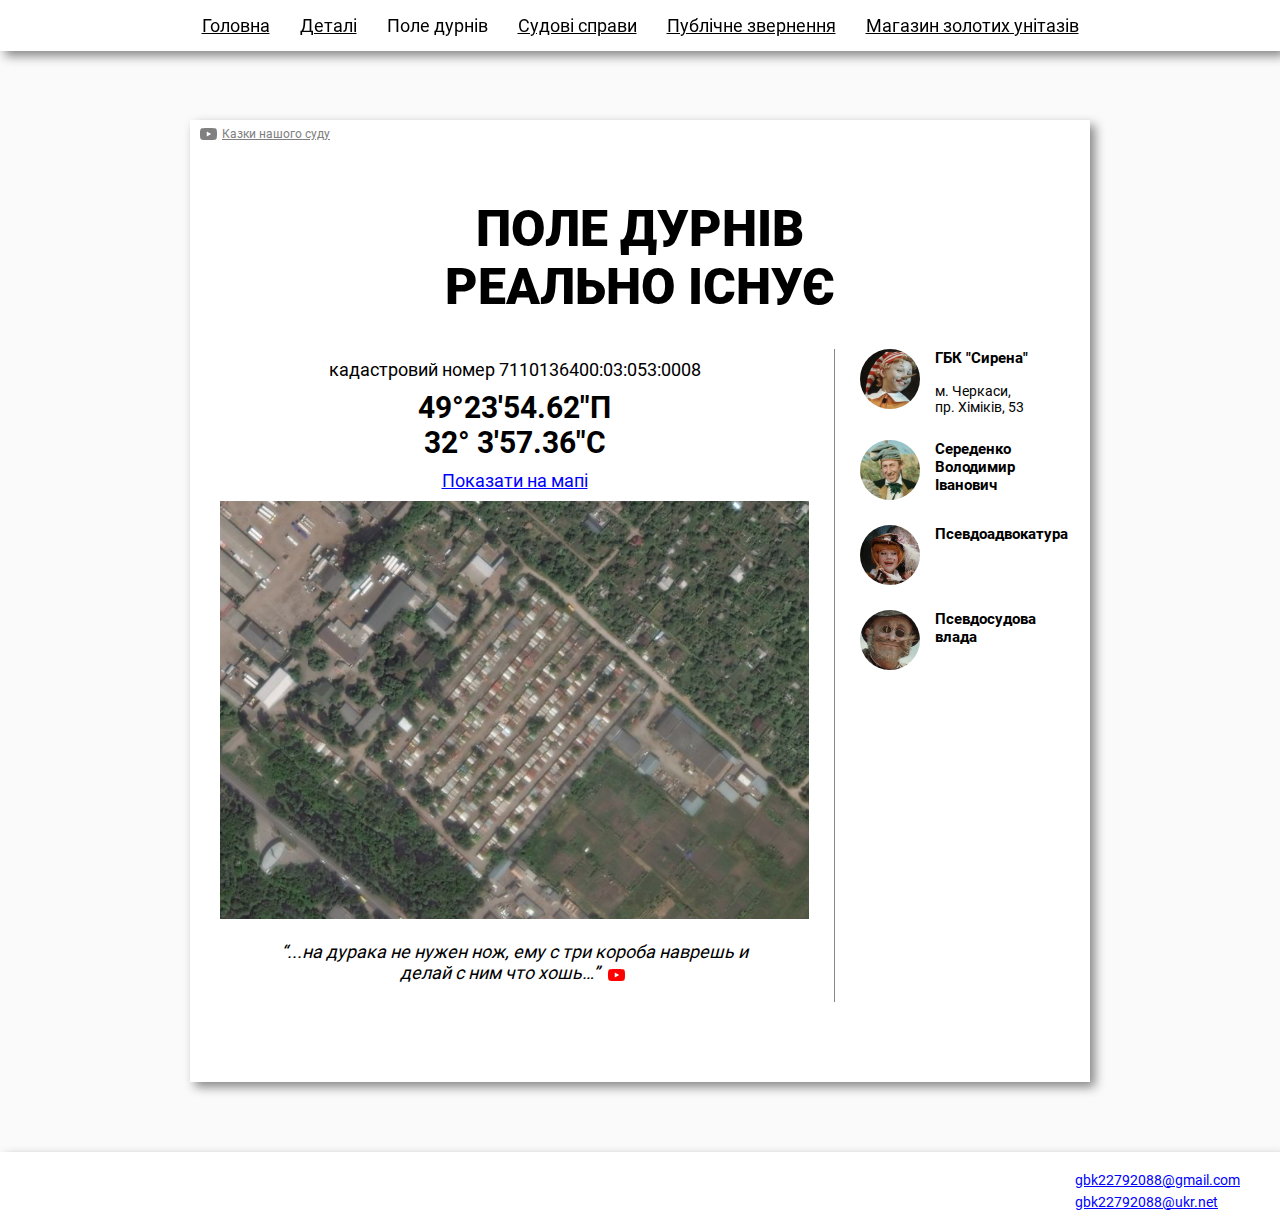
<file: field.html>
<!DOCTYPE html>
<html lang="en">
<head>
    <meta charset="UTF-8">
    <meta http-equiv="X-UA-Compatible" content="IE=edge">
    <meta name="viewport" content="width=device-width, initial-scale=1.0">
    <title>Кооператив "Сирена"</title>
    <link rel="stylesheet" href="./styles.css">
</head>
<body>
    <header>
        <div class="container">
            <nav>
                <ul>
                    <li><a class="nav-link" href="./index.html">Головна</a></li>
                    <li><a class="nav-link" href="./details.html">Деталі</a></li>
                    <li class="active-page">Поле дурнів</li>
                    <li><a class="nav-link" href="./legal-cases.html">Судові справи</a></li>
                    <li><a class="nav-link" href="./address.html">Публічне звернення</a></li>
                    <li><a class="nav-link" href="./shop.html">Магазин золотих унітазів</a></li>
                </ul>
            </nav>
        </div>
    </header>
    <main>
        <div class="main-doc">
            <article>
                <a href="https://www.youtube.com/@user-zf8oe4jy4x" target="_blank" class="channel-link">
                    <svg xmlns="http://www.w3.org/2000/svg" viewBox="-35.20005 -41.33325 305.0671 247.9995"><path d="M229.763 25.817c-2.699-10.162-10.65-18.165-20.748-20.881C190.716 0 117.333 0 117.333 0S43.951 0 25.651 4.936C15.553 7.652 7.6 15.655 4.903 25.817 0 44.236 0 82.667 0 82.667s0 38.429 4.903 56.85C7.6 149.68 15.553 157.681 25.65 160.4c18.3 4.934 91.682 4.934 91.682 4.934s73.383 0 91.682-4.934c10.098-2.718 18.049-10.72 20.748-20.882 4.904-18.421 4.904-56.85 4.904-56.85s0-38.431-4.904-56.85"/><path d="M93.333 117.559l61.333-34.89-61.333-34.894z" fill="#fff"/></svg>
                    Казки нашого суду
                </a>
                <section>
                    <h1 class="big-h1">ПОЛЕ ДУРНІВ<br>РЕАЛЬНО ІСНУЄ</h1>
                    <div class="field-content">
                        <div>
                            <p class="centered-text">кадастровий номер 7110136400:03:053:0008</p>
                            <p class="centered-text coords">
                                49°23'54.62"П
                                <br>
                                32° 3'57.36"С
                            </p>
                            <p class="centered-text"><a target="_blank" href="https://www.google.com/maps/place/49%C2%B023'54.6%22N+32%C2%B003'57.4%22E/@49.3985,32.0659444,17z/">Показати на мапі</a></p>
                            <img class="map" src="./imgs/map.png" alt="map">
                            <blockquote>
                                “...на дурака не нужен нож, ему с три короба наврешь и делай с ним что хошь…”
                                <a target="_blank" href="https://www.youtube.com/watch?v=l5eJRa7P46U">
                                    <img class="icon" src="./imgs/youtube-icon.svg" alt="youtube">
                                </a>
                            </blockquote>
                        </div>
                        <aside class="characters">
                            <ul>
                                <li>
                                    <img class="avatar" src="./imgs/buratino.jpg" alt="buratino">
                                    <div class="role-description">
                                        <span class="bold-text">ГБК "Сирена"</span>
                                        <br>
                                        <br>
                                        м. Черкаси,
                                        <br>
                                        пр. Хіміків, 53
                                    </div>
                                </li>
                                <li>
                                    <img class="avatar" src="./imgs/duremar.jpg" alt="buratino">
                                    <div class="role-description">
                                        <span class="bold-text">Середенко Володимир Іванович</span>
                                    </div>
                                </li>
                                <li>
                                    <img class="avatar" src="./imgs/alisa.jpg" alt="buratino">
                                    <div class="role-description">
                                        <span class="bold-text">Псевдоадвокатура</span>
                                        <br>
                                    </div>
                                </li>
                                <li>
                                    <img class="avatar" src="./imgs/bazilio.jpg" alt="buratino">
                                    <div class="role-description">
                                        <span class="bold-text">Псевдосудова влада</span>
                                        <br>
                                    </div>
                                </li>
                            </ul>
                        </aside>
                    </div>
                </section>
            </article>
        </div>
    </main>
    <footer>
        <div class="container">
            <ul>
                <li><a href="mailto:gbk22792088@gmail.com">gbk22792088@gmail.com</a></li>
                <li><a href="mailto:gbk22792088@ukr.net">gbk22792088@ukr.net</a></li>
            </ul>
        </div>
    </footer>
</body>
</html>
</file>
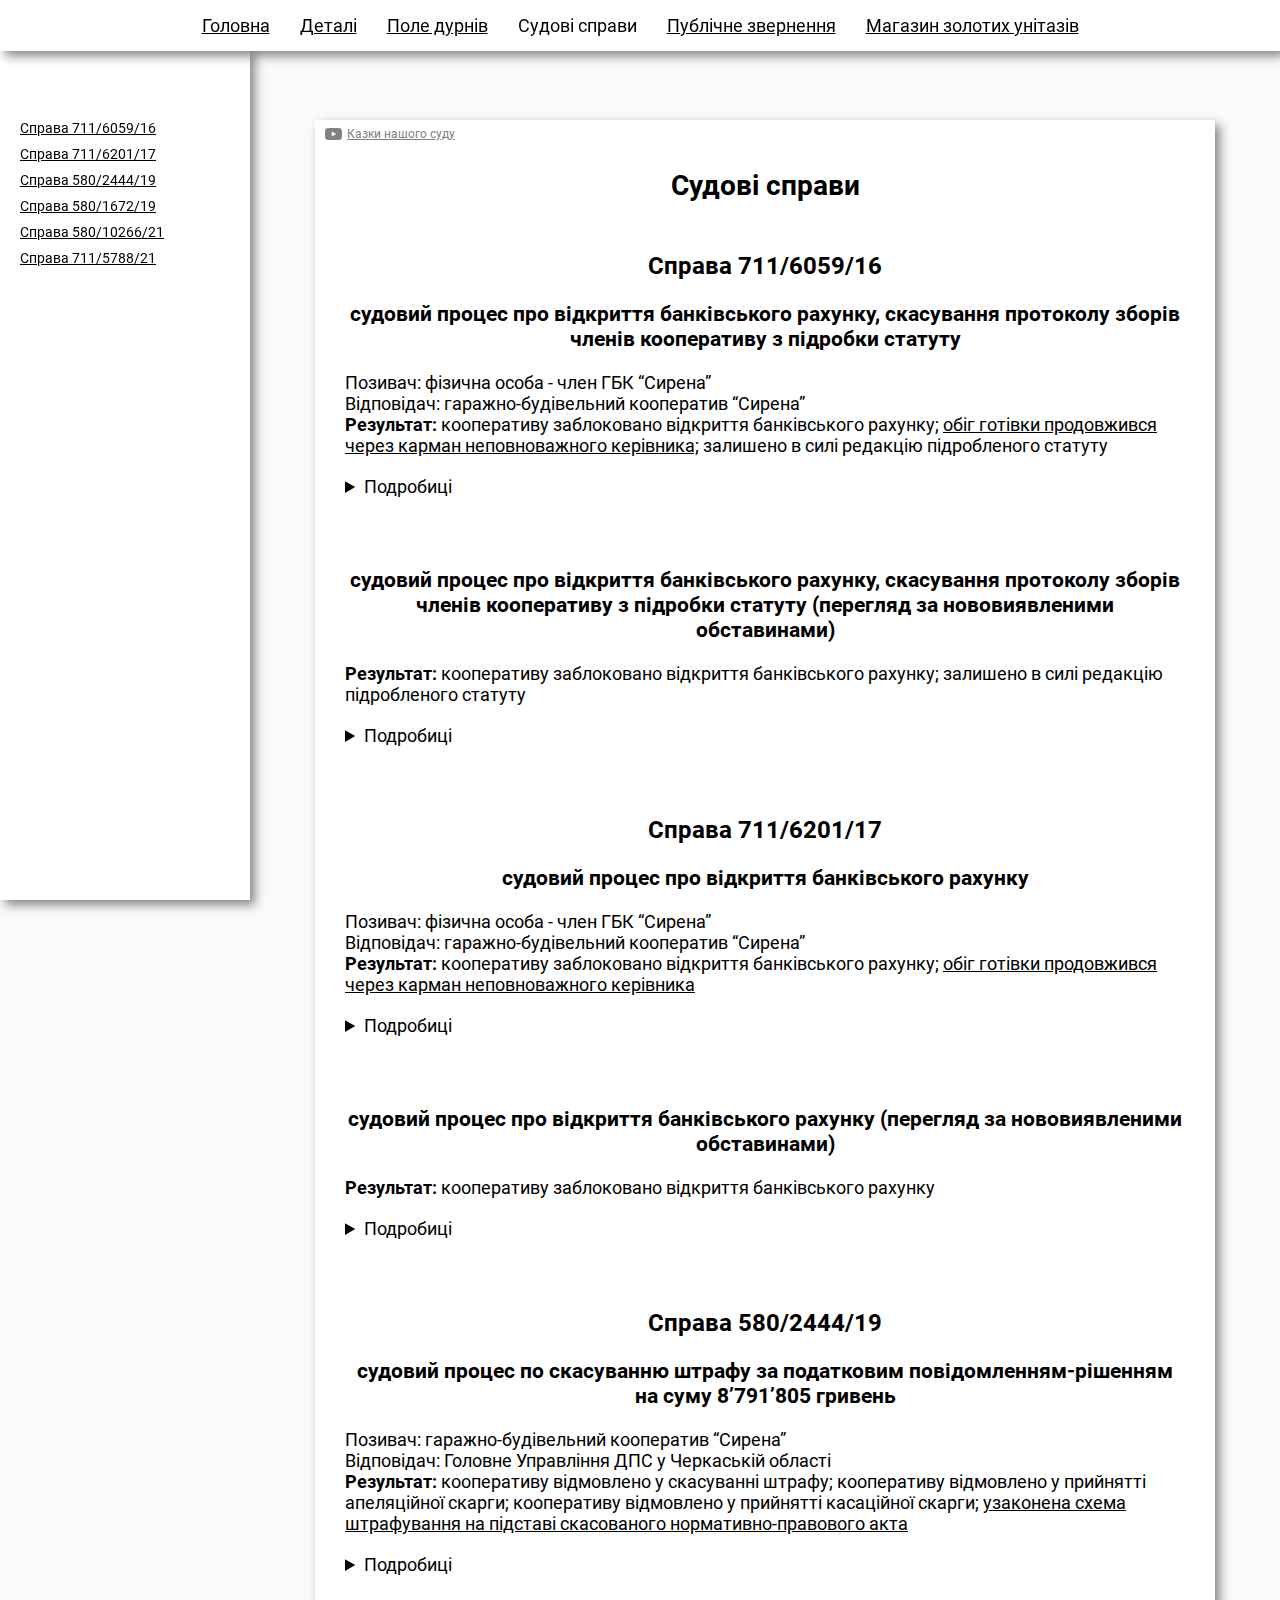
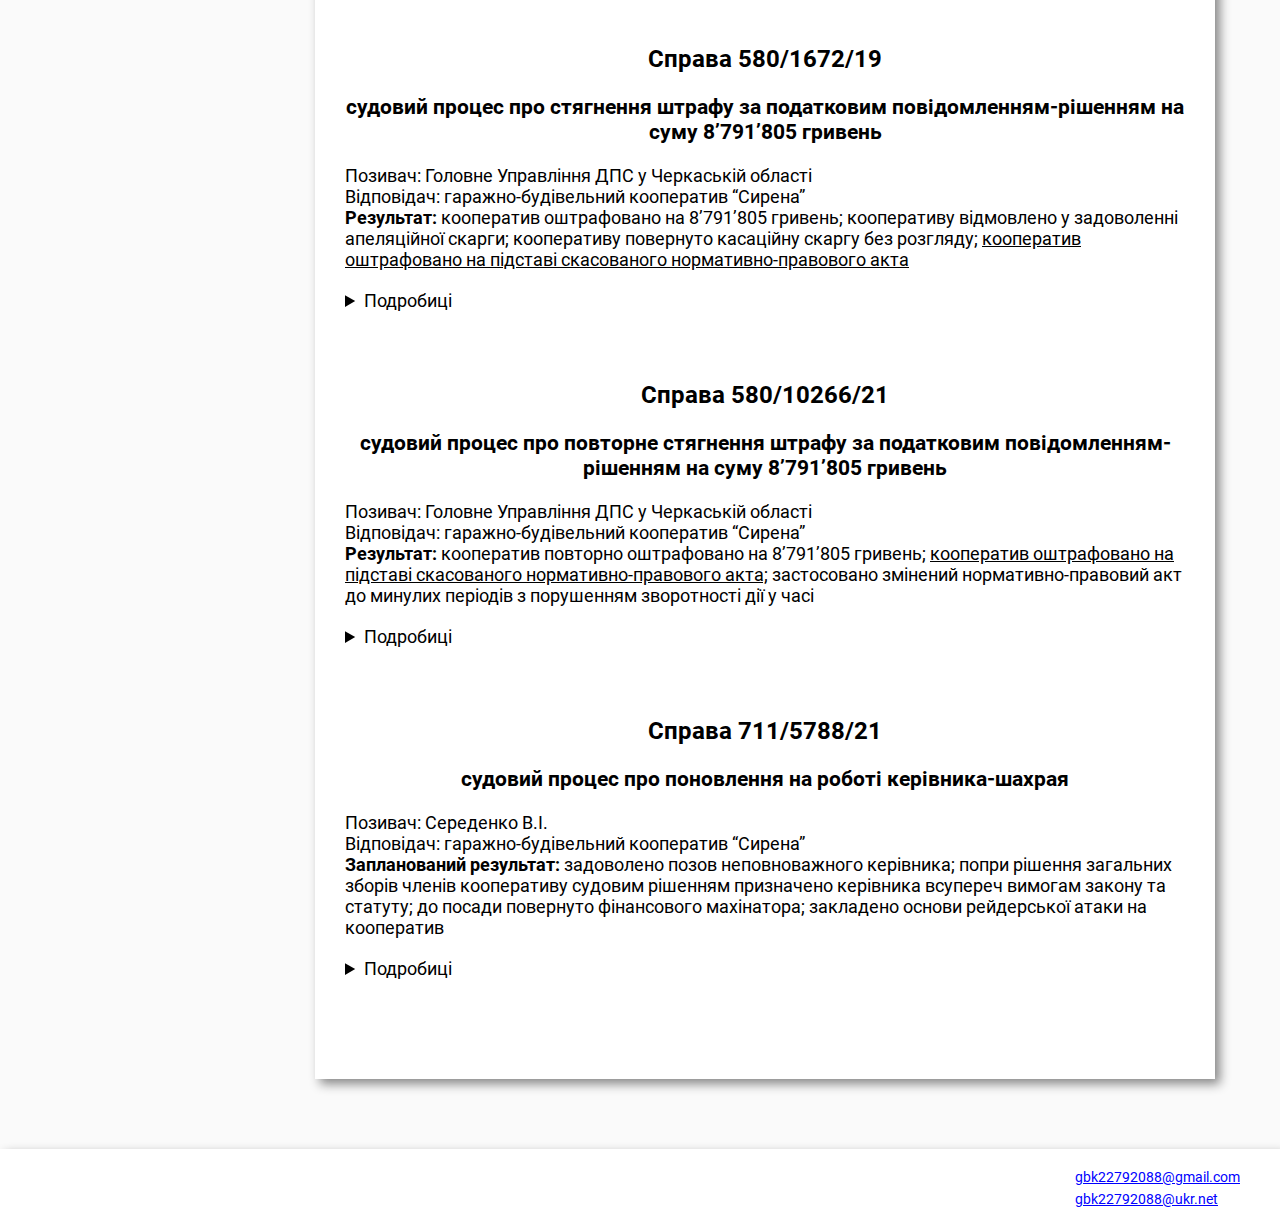
<file: legal-cases.html>
<!DOCTYPE html>
<html lang="en">
<head>
    <meta charset="UTF-8">
    <meta http-equiv="X-UA-Compatible" content="IE=edge">
    <meta name="viewport" content="width=device-width, initial-scale=1.0">
    <title>Кооператив "Сирена"</title>
    <link rel="stylesheet" href="./styles.css">
</head>
<body>
    <header>
        <div class="container">
            <nav>
                <ul>
                    <li><a class="nav-link" href="./index.html">Головна</a></li>
                    <li><a class="nav-link" href="./details.html">Деталі</a></li>
                    <li><a class="nav-link" href="./field.html">Поле дурнів</a></li>
                    <li class="active-page">Судові справи</li>
                    <li><a class="nav-link" href="./address.html">Публічне звернення</a></li>
                    <li><a class="nav-link" href="./shop.html">Магазин золотих унітазів</a></li>
                </ul>
            </nav>
        </div>
    </header>
    <main>
        <aside class="page-nav">
            <ul>
                <li><a href="#" data-section="s711-6059-16" class="aside-link">Cправа 711/6059/16</a></li>
                <li><a href="#" data-section="s711-6201-17" class="aside-link">Справа 711/6201/17</a></li>
                <li><a href="#" data-section="s580-2444-19" class="aside-link">Справа 580/2444/19</a></li>
                <li><a href="#" data-section="s580-1672-19" class="aside-link">Справа 580/1672/19</a></li>
                <li><a href="#" data-section="s580-10266-21" class="aside-link">Справа 580/10266/21</a></li>
                <li><a href="#" data-section="s711-5788-21" class="aside-link">Справа 711/5788/21</a></li>
            </ul>
        </aside>
        <div class="main-doc main-doc-with-sidebar">
            <article>
                <a href="https://www.youtube.com/@user-zf8oe4jy4x" target="_blank" class="channel-link">
                    <svg xmlns="http://www.w3.org/2000/svg" viewBox="-35.20005 -41.33325 305.0671 247.9995"><path d="M229.763 25.817c-2.699-10.162-10.65-18.165-20.748-20.881C190.716 0 117.333 0 117.333 0S43.951 0 25.651 4.936C15.553 7.652 7.6 15.655 4.903 25.817 0 44.236 0 82.667 0 82.667s0 38.429 4.903 56.85C7.6 149.68 15.553 157.681 25.65 160.4c18.3 4.934 91.682 4.934 91.682 4.934s73.383 0 91.682-4.934c10.098-2.718 18.049-10.72 20.748-20.882 4.904-18.421 4.904-56.85 4.904-56.85s0-38.431-4.904-56.85"/><path d="M93.333 117.559l61.333-34.89-61.333-34.894z" fill="#fff"/></svg>
                    Казки нашого суду
                </a>
                <h1>Судові справи</h1>
                <section id="s711-6059-16" class="js-scroll-to">
                    <h2>Cправа 711/6059/16</h2>
                    <h3>судовий процес про відкриття банківського рахунку, скасування протоколу зборів членів кооперативу з підробки статуту</h3>
                    <div>Позивач: фізична особа - член ГБК “Сирена”</div>
                    <div>Відповідач: гаражно-будівельний кооператив “Сирена”</div>
                    <div>
                        <span class="bold-text">Результат:</span>
                        кооперативу заблоковано відкриття банківського рахунку;
                        <span class="underline-text">обіг готівки продовжився через карман неповноважного керівника;</span>
                        залишено в силі редакцію підробленого статуту
                    </div>
                    <details>
                        <summary>Подробиці</summary>
                        <table>
                            <colgroup>
                                <col style="width: 50%;">
                                <col style="width: 50%;">
                            </colgroup>
                            <tbody>
                                <tr class="subtitle-row">
                                    <td class="centered-text" colspan="2">Придніпровський районний суд м.Черкаси<br>суддя Скляренко В.М.</td>
                                </tr>
                                <tr>
                                    <td class="centered-text">а що в законі (нормативному документі)?</td>
                                    <td class="centered-text dark-cell">! ! !   БЕЗЗАКОННЯ   ! ! !</td>
                                </tr>
                                <tr>
                                    <td>- повноваження голови правління кооператива визначаються протоколом загальних зборів та за статутом обмежуються двома роками</td>
                                    <td>
                                        - у процес допущений неповноважний голова правління за підробленим записом в ЄДР без документального підтвердження щодо обрання
                                        <br>
                                        - на стадії розгляду по суті до суду подано дві різні редакції протоколу щодо одних і тих самих подій
                                    </td>
                                </tr>
                                <tr class="alternate-row">
                                    <td>- порядок відкриття банківських рахунків та умови їх використання юридичними особами визначаються ЗУ «Про Національний банк України», ЗУ «Про платіжні системи та переказ коштів в Україні», Інструкцією про безготівкові розрахунки в Україні в національній валюті, Положенням про ведення касових операцій у національній валюті в Україні</td>
                                    <td>
                                        - за судовим рішенням від 30.01.2019р. відмовлено у задоволенні позову про відкриття банківського рахунку з підстав за справою №711/6201/17 (фіктивне голосування проти вимог законів)
                                        <br>
                                        - відмовлено у витребуванні акта Головного Управління ДПС у Черкаській області про виявлені порушення касової дисципліни
                                    </td>
                                </tr>
                                <tr>
                                    <td>- зміни до статуту приймаються на загальних зборах за участі не менше 50% від загальної кількості членів кооператива</td>
                                    <td>- статут змінено на зборах за участі 4% від загальної кількості членів кооператива</td>
                                </tr>
                                <tr class="alternate-row">
                                    <td>- набуття прав члена кооператива за спадковим правом визначає, в т.ч. право оскарження рішень органів управління</td>
                                    <td>- відмовлено у задоволенні позову щодо скасування підробленого статуту та протоколу зборів</td>
                                </tr>
                                <tr class="subtitle-row">
                                    <td class="centered-text" colspan="2">Апеляційний суд Черкаської області<br>суддя-доповідач Фетісова Т.Л., суддя Гончар Н.І., суддя Сіренко Ю.В.</td>
                                </tr>
                                <tr>
                                    <td class="centered-text">а що в законі (нормативному документі)?</td>
                                    <td class="centered-text dark-cell">! ! !   БЕЗЗАКОННЯ   ! ! !</td>
                                </tr>
                                <tr>
                                    <td>- повноваження голови правління кооператива визначаються протоколом загальних зборів та за статутом обмежуються двома роками як підстава порушення норм процесуального права</td>
                                    <td>
                                        - у процес допущений неповноважний голова правління за підробленим записом в ЄДР без документального підтвердження щодо обрання
                                        <br>
                                        - правова оцінка підробленим документам не надана
                                    </td>
                                </tr>
                                <tr class="alternate-row">
                                    <td>- порядок відкриття банківських рахунків та умови їх використання юридичними особами визначаються ЗУ «Про Національний банк України», ЗУ «Про платіжні системи та переказ коштів в Україні», Інструкцією про безготівкові розрахунки в Україні в національній валюті, Положенням про ведення касових операцій у національній валюті в Україні як підстава порушення норм матеріального права</td>
                                    <td>- відмовлено у задоволенні апеляційної скарги в частині відкриття банківського рахунку з підстав за справою №711/6201/17 (фіктивне голосування проти вимог законів)</td>
                                </tr>
                                <tr>
                                    <td>- зміни до статуту приймаються на загальних зборах за участі не менше 50% від загальної кількості членів кооператива</td>
                                    <td>- статут змінено на зборах за участі 4% від загальної кількості членів кооператива  </td>
                                </tr>
                                <tr class="alternate-row">
                                    <td>- набуття прав члена кооператива за спадковим правом визначає, в т.ч. право оскарження рішень органів управління</td>
                                    <td>- відмовлено у задоволенні апеляційної скарги щодо скасування підробленого статуту та протоколу зборів</td>
                                </tr>
                                <tr class="subtitle-row">
                                    <td class="centered-text" colspan="2">Касаційний цивільний суд у складі Верховного Суду<br>суддя-доповідач Гулейков І.Ю., суддя Ступак О.В., суддя Усик Г.І.</td>
                                </tr>
                                <tr>
                                    <td class="centered-text">а що в законі (нормативному документі)?</td>
                                    <td class="centered-text dark-cell">! ! !   БЕЗЗАКОННЯ   ! ! !</td>
                                </tr>
                                <tr>
                                    <td>- повноваження голови правління кооператива визначаються протоколом загальних зборів та за статутом обмежуються двома роками як підстава порушення норм процесуального права</td>
                                    <td>
                                        - у процес допущений неповноважний голова правління за підробленим записом в ЄДР без документального підтвердження щодо обрання
                                        <br>
                                        - правова оцінка підробленим документам не надана
                                    </td>
                                </tr>
                                <tr class="alternate-row">
                                    <td>- порядок відкриття банківських рахунків та умови їх використання юридичними особами визначаються ЗУ «Про Національний банк України», ЗУ «Про платіжні системи та переказ коштів в Україні», Інструкцією про безготівкові розрахунки в Україні в національній валюті, Положенням про ведення касових операцій у національній валюті в Україні як підстава порушення норм матеріального права</td>
                                    <td>- відмовлено у задоволенні касаційної скарги в частині відкриття банківського рахунку з підстав за справою №711/6201/17 (фіктивне голосування проти вимог законів)</td>
                                </tr>
                                <tr>
                                    <td>- зміни до статуту приймаються на загальних зборах за участі не менше 50% від загальної кількості членів кооператива</td>
                                    <td>- статут змінено на зборах за участі 4% від загальної кількості членів кооператива</td>
                                </tr>
                                <tr class="alternate-row">
                                    <td>- набуття прав члена кооператива за спадковим правом визначає, в т.ч. право оскарження рішень органів управління</td>
                                    <td>- відмовлено у задоволенні касаційної скарги щодо скасування підробленого статуту та протоколу зборів</td>
                                </tr>
                            </tbody>
                        </table>
                    </details>
                </section>
                <section>
                    <h3>судовий процес про відкриття банківського рахунку, скасування протоколу зборів членів кооперативу з підробки статуту (перегляд за нововиявленими обставинами)</h3>
                    <div>
                        <span class="bold-text">Результат:</span>
                        кооперативу заблоковано відкриття банківського рахунку; залишено в силі редакцію підробленого статуту
                    </div>
                    <details>
                        <summary>Подробиці</summary>
                        <table>
                            <colgroup>
                                <col style="width: 50%;">
                                <col style="width: 50%;">
                            </colgroup>
                            <tbody>
                                <tr class="subtitle-row">
                                    <td class="centered-text" colspan="2">Придніпровський районний суд м.Черкаси <br> суддя Скляренко В.М.</td>
                                </tr>
                                <tr>
                                    <td class="centered-text">а що в законі (нормативному документі)?</td>
                                    <td class="centered-text dark-cell">! ! !   БЕЗЗАКОННЯ   ! ! !</td>
                                </tr>
                                <tr>
                                    <td>- призначається перегляд судового рішення за нововиявленими обставинами, в т.ч. за наявності встановлених вироком або ухвалою про закриття кримінального провадження та звільнення особи від кримінальної відповідальності, що набрали законної сили, факт фальшивості письмових доказів</td>
                                    <td>- правова оцінка поданим фальшивим письмовим доказам не надана</td>
                                </tr>
                                <tr class="alternate-row">
                                    <td>- призначається перегляд судового рішення за нововиявленими обставинами, в т.ч. за наявності істотних для справи обставин, що не були встановлені судом</td>
                                    <td>- проігноровано акт Головного Управління ДПС у Черкаській області про виявлені порушення касової дисципліни</td>
                                </tr>
                                <tr class="subtitle-row">
                                    <td class="centered-text" colspan="2">Черкаський апеляційний суд <br> суддя-доповідач Фетісова Т.Л., суддя Гончар Н.І., суддя Сіренко Ю.В.</td>
                                </tr>
                                <tr>
                                    <td class="centered-text">а що в законі (нормативному документі)?</td>
                                    <td class="centered-text dark-cell">! ! !   БЕЗЗАКОННЯ   ! ! !</td>
                                </tr>
                                <tr>
                                    <td>- призначається перегляд судового рішення за нововиявленими обставинами, в т.ч. за наявності встановлених вироком або ухвалою про закриття кримінального провадження та звільнення особи від кримінальної відповідальності, що набрали законної сили, факт фальшивості письмових доказів</td>
                                    <td>- фальшиві письмові докази не є підставою для перегляду судового рішення</td>
                                </tr>
                                <tr class="alternate-row">
                                    <td>- призначається перегляд судового рішення за нововиявленими обставинами, в т.ч. за наявності істотних для справи обставин, що не були встановлені судом</td>
                                    <td>- акт Головного Управління ДПС у Черкаській області про виявлені порушення касової дисципліни не є підставою для перегляду судового рішення</td>
                                </tr>
                                <tr class="subtitle-row">
                                    <td class="centered-text" colspan="2">
                                        Касаційний цивільний суд у складі Верховного Суду
                                        <br>
                                        суддя-доповідач Хопта С.Ф., суддя Синельников Є.В., суддя
                                        Шипович В.В. <span class="footnote"><span class="footnote-anchor">*</span><span class="footnote-content">квінтесенція кар'єрного “ро$ту”:  суддя Шипович В.В., як “батько” насмоктаних повноважень Середенка В.І., навіть не опосередковано - прямо впливає на розгляд справи за участі підопічного</span></span>
                                    </td>
                                </tr>
                                <tr>
                                    <td class="centered-text">а що в законі (нормативному документі)?</td>
                                    <td class="centered-text dark-cell">! ! !   БЕЗЗАКОННЯ   ! ! !</td>
                                </tr>
                                <tr>
                                    <td>- призначається перегляд судового рішення за нововиявленими обставинами, в т.ч. за наявності встановлених вироком або ухвалою про закриття кримінального провадження та звільнення особи від кримінальної відповідальності, що набрали законної сили, факт фальшивості письмових доказів</td>
                                    <td>- відмовлено у відкритті провадження</td>
                                </tr>
                                <tr class="alternate-row">
                                    <td>- призначається перегляд судового рішення за нововиявленими обставинами, в т.ч. за наявності істотних для справи обставин, що не були встановлені судом</td>
                                    <td>- відмовлено у відкритті провадження</td>
                                </tr>
                            </tbody>
                        </table>
                    </details>
                </section>
                <section id="s711-6201-17" class="js-scroll-to">
                    <h2>Cправа 711/6201/17</h2>
                    <h3>судовий процес про відкриття банківського рахунку</h3>
                    <div>Позивач: фізична особа - член ГБК “Сирена”</div>
                    <div>Відповідач: гаражно-будівельний кооператив “Сирена”</div>
                    <div>
                        <span class="bold-text">Результат:</span>
                        кооперативу заблоковано відкриття банківського рахунку;
                        <span class="underline-text">обіг готівки продовжився через карман неповноважного керівника</span>
                    </div>
                    <details>
                        <summary>Подробиці</summary>
                        <table>
                            <colgroup>
                                <col style="width: 50%;">
                                <col style="width: 50%;">
                            </colgroup>
                            <tbody>
                                <tr class="subtitle-row">
                                    <td class="centered-text" colspan="2">Придніпровський районний суд м.Черкаси<br>суддя  Шипович В.В.</td>
                                </tr>
                                <tr>
                                    <td class="centered-text">а що в законі (нормативному документі)?</td>
                                    <td class="centered-text dark-cell">! ! !   БЕЗЗАКОННЯ   ! ! !</td>
                                </tr>
                                <tr>
                                    <td>- повноваження голови правління кооператива визначаються протоколом загальних зборів та за статутом обмежуються двома роками</td>
                                    <td>
                                        - у процес допущений неповноважний голова правління за підробленим записом в ЄДР без документального підтвердження щодо обрання
                                        <br>
                                        - клопотання щодо витребування протоколу загальних зборів відхилено
                                    </td>
                                </tr>
                                <tr class="alternate-row">
                                    <td>- порядок відкриття банківських рахунків та умови їх використання юридичними особами визначаються ЗУ «Про Національний банк України», ЗУ «Про платіжні системи та переказ коштів в Україні», Інструкцією про безготівкові розрахунки в Україні в національній валюті, Положенням про ведення касових операцій у національній валюті в Україні</td>
                                    <td>
                                        - за судовим рішенням від 27.10.2017р. відмовлено у задоволенні позову про відкриття банківського рахунку за результатами голосування зборів членів ГБК (9% від загальної кількості членів)
                                        <br>
                                        - до матеріалів справи долучено непідписаний головою зборів протокол, за яким члени ГБК відмовляються відкрити банківський рахунок
                                        <br>
                                        - присутніх на зборах членів кооператива “призначено” уповноваженими без належних у справі доказів на представництво делегованих повноважень

                                    </td>
                                </tr>
                                <tr class="subtitle-row">
                                    <td class="centered-text" colspan="2">Апеляційний суд Черкаської області<br>суддя-доповідач Вініченко Б.Б., суддя Храпко В.Д., суддя Новіков О.М.</td>
                                </tr>
                                <tr>
                                    <td class="centered-text">а що в законі (нормативному документі)?</td>
                                    <td class="centered-text dark-cell">! ! !   БЕЗЗАКОННЯ   ! ! !</td>
                                </tr>
                                <tr>
                                    <td>- повноваження голови правління кооператива визначаються протоколом загальних зборів та за статутом обмежуються двома роками як підстава порушення норм процесуального права</td>
                                    <td>- у процес допущений неповноважний голова правління за підробленим записом в ЄДР без документального підтвердження щодо обрання</td>
                                </tr>
                                <tr class="alternate-row">
                                    <td>- порядок відкриття банківських рахунків та умови їх використання юридичними особами визначаються ЗУ «Про Національний банк України», ЗУ «Про платіжні системи та переказ коштів в Україні», Інструкцією про безготівкові розрахунки в Україні в національній валюті, Положенням про ведення касових операцій у національній валюті в Україні як підстава порушення норм матеріального права</td>
                                    <td>
                                        - відмовлено у задоволенні апеляційної скарги за позовом про відкриття банківського рахунку
                                        <br>
                                        - правова оцінка підробленим документам не надана
                                    </td>
                                </tr>
                                <tr class="subtitle-row">
                                    <td class="centered-text" colspan="2">Касаційний цивільний суд у складі Верховного Суду<br>суддя-доповідач Журавель В.І., суддя Антоненко Н.О., суддя Крат В.І.</td>
                                </tr>
                                <tr>
                                    <td class="centered-text">а що в законі (нормативному документі)?</td>
                                    <td class="centered-text dark-cell">! ! !   БЕЗЗАКОННЯ   ! ! !</td>
                                </tr>
                                <tr>
                                    <td>- повноваження голови правління кооператива визначаються протоколом загальних зборів та за статутом обмежуються двома роками як підстава порушення норм процесуального права</td>
                                    <td>- у процес допущений неповноважний голова правління за підробленим записом в ЄДР без документального підтвердження щодо обрання</td>
                                </tr>
                                <tr class="alternate-row">
                                    <td>- порядок відкриття банківських рахунків та умови їх використання юридичними особами визначаються ЗУ «Про Національний банк України», ЗУ «Про платіжні системи та переказ коштів в Україні», Інструкцією про безготівкові розрахунки в Україні в національній валюті, Положенням про ведення касових операцій у національній валюті в Україні як підстава порушення норм матеріального права</td>
                                    <td>
                                        - відмовлено у задоволенні касаційної скарги за позовом про відкриття банківського рахунку
                                        <br>
                                        - правова оцінка підробленим документам не надана
                                    </td>
                                </tr>
                            </tbody>
                        </table>
                    </details>
                </section>
                <section>
                    <h3>судовий процес про відкриття банківського рахунку (перегляд за нововиявленими обставинами)</h3>
                    <div>
                        <span class="bold-text">Результат:</span>
                        кооперативу заблоковано відкриття банківського рахунку
                    </div>
                    <details>
                        <summary>Подробиці</summary>
                        <table>
                            <colgroup>
                                <col style="width: 50%;">
                                <col style="width: 50%;">
                            </colgroup>
                            <tbody>
                                <tr class="subtitle-row">
                                    <td class="centered-text" colspan="2">Придніпровський районний суд м.Черкаси <br> суддя Позарецька С.М.</td>
                                </tr>
                                <tr>
                                    <td class="centered-text">а що в законі (нормативному документі)?</td>
                                    <td class="centered-text dark-cell">! ! !   БЕЗЗАКОННЯ   ! ! !</td>
                                </tr>
                                <tr>
                                    <td>- призначається перегляд судового рішення за нововиявленими обставинами, в т.ч. за наявності встановлених вироком або ухвалою про закриття кримінального провадження та звільнення особи від кримінальної відповідальності, що набрали законної сили, факт фальшивості письмових доказів</td>
                                    <td>- правова оцінка поданим фальшивим письмовим доказам не надана</td>
                                </tr>
                                <tr class="alternate-row">
                                    <td>- призначається перегляд судового рішення за нововиявленими обставинами, в т.ч. за наявності істотних для справи обставин, що не були встановлені судом</td>
                                    <td>- проігноровано акт Головного Управління ДПС у Черкаській області про виявлені порушення касової дисципліни</td>
                                </tr>
                                <tr class="subtitle-row">
                                    <td class="centered-text" colspan="2">Черкаський апеляційний суд <br>суддя-доповідач Єльцов В.О., суддя Бородійчук В.Г., суддя Василенко Л.І.</td>
                                </tr>
                                <tr>
                                    <td class="centered-text">а що в законі (нормативному документі)?</td>
                                    <td class="centered-text dark-cell">! ! !   БЕЗЗАКОННЯ   ! ! !</td>
                                </tr>
                                <tr>
                                    <td>- призначається перегляд судового рішення за нововиявленими обставинами, в т.ч. за наявності встановлених вироком або ухвалою про закриття кримінального провадження та звільнення особи від кримінальної відповідальності, що набрали законної сили, факт фальшивості письмових доказів</td>
                                    <td>- фальшиві письмові докази не є підставою для перегляду судового рішення</td>
                                </tr>
                                <tr class="alternate-row">
                                    <td>- призначається перегляд судового рішення за нововиявленими обставинами, в т.ч. за наявності істотних для справи обставин, що не були встановлені судом</td>
                                    <td>- акт Головного Управління ДПС у Черкаській області про виявлені порушення касової дисципліни не є підставою для перегляду судового рішення</td>
                                </tr>
                                <tr class="subtitle-row">
                                    <td class="centered-text" colspan="2">
                                        Касаційний цивільний суд у складі Верховного Суду
                                        <br>
                                        суддя-доповідач Воробйова І.А., суддя Лідовець Р.А., суддя Черняк Ю.В.
                                    </td>
                                </tr>
                                <tr>
                                    <td class="centered-text">а що в законі (нормативному документі)?</td>
                                    <td class="centered-text dark-cell">! ! !   БЕЗЗАКОННЯ   ! ! !</td>
                                </tr>
                                <tr>
                                    <td>- призначається перегляд судового рішення за нововиявленими обставинами, в т.ч. за наявності встановлених вироком або ухвалою про закриття кримінального провадження та звільнення особи від кримінальної відповідальності, що набрали законної сили, факт фальшивості письмових доказів</td>
                                    <td>- відмовлено у відкритті провадження</td>
                                </tr>
                                <tr class="alternate-row">
                                    <td>- призначається перегляд судового рішення за нововиявленими обставинами, в т.ч. за наявності істотних для справи обставин, що не були встановлені судом</td>
                                    <td>- відмовлено у відкритті провадження</td>
                                </tr>
                            </tbody>
                        </table>
                    </details>
                </section>
                <section id="s580-2444-19" class="js-scroll-to">
                    <h2>Справа 580/2444/19</h2>
                    <h3>судовий процес по скасуванню штрафу за податковим повідомленням-рішенням на суму 8’791’805 гривень</h3>
                    <div>Позивач: гаражно-будівельний кооператив “Сирена”</div>
                    <div>Відповідач: Головне Управління ДПС у Черкаській області</div>
                    <div>
                        <span class="bold-text">Результат:</span>
                        кооперативу відмовлено у скасуванні штрафу; кооперативу відмовлено у прийнятті апеляційної скарги; кооперативу відмовлено у прийнятті касаційної скарги;
                        <span class="underline-text">узаконена схема штрафування на підставі скасованого нормативно-правового акта</span>
                    </div>
                    <details>
                        <summary>Подробиці</summary>
                        <table>
                            <colgroup>
                                <col style="width: 50%;">
                                <col style="width: 50%;">
                            </colgroup>
                            <tbody>
                                <tr class="subtitle-row">
                                    <td class="centered-text" colspan="2">Черкаський окружний адміністративний суд<br>суддя Тимошенко В.П.</td>
                                </tr>
                                <tr>
                                    <td class="centered-text">а що в законі (нормативному документі)?</td>
                                    <td class="centered-text dark-cell">! ! !   БЕЗЗАКОННЯ   ! ! !</td>
                                </tr>
                                <tr>
                                    <td>- повноваження голови правління кооператива визначаються протоколом загальних зборів та за статутом обмежуються двома роками</td>
                                    <td>- у процес допущений неповноважний голова правління за підробленим записом в ЄДР без документального підтвердження щодо обрання</td>
                                </tr>
                                <tr class="alternate-row">
                                    <td>
                                        - Указ Президента України «Про застосування штрафних санкцій за порушення норм з регулювання обігу готівки» від 12.06.1995р. за №436/95
                                        <a href="https://zakon.rada.gov.ua/laws/show/418/2019#Text">втратив чинність 20.06.2019р.</a>
                                    </td>
                                    <td>
                                        - за
                                        <a href="https://reyestr.court.gov.ua/Review/87074208">судовим рішенням від 13.01.2020р.</a>
                                        визнано правомірним нарахування штрафу Головним Управлінням ДПС у Черкаській області за скасованим Указом Президента України №436/95
                                    </td>
                                </tr>
                                <tr>
                                    <td>
                                        - відповідно до
                                        <a href="https://avbash.wordpress.com/2019/11/22/%D0%BB%D0%B8%D1%81%D1%82-%D0%B4%D0%BF%D1%81%D1%83-%D0%B2%D1%96%D0%B4-20-11-2019-%D1%80-%E2%84%96-685-4-99-00-05-04-01-13/">роз’яснення ДПСУ від 20.11.2019р.</a>
                                        Указ Президента України №436/95
                                        <a href="https://zakon.rada.gov.ua/laws/show/418/2019#Text">не підлягає застосуванню з 20.06.2019р.</a>
                                    </td>
                                    <td>- Головним Управлінням ДПС у Черкаській області роз’яснення ДПСУ до суду не подано</td>
                                </tr>
                                <tr class="alternate-row">
                                    <td>
                                        -
                                        <a href="https://reyestr.court.gov.ua/Review/90021610">правова позиція Великої Палати Верховного Суду від 20.05.2020р.</a>
                                        виключає застосування Указу Президента України №436/95 після скасування
                                    </td>
                                    <td>- судом правова позиція Великої Палати Верховного Суду не врахована</td>
                                </tr>
                                <tr>
                                    <td>- після скасування нормативного документа справа підлягає закриттю у відповідній частині</td>
                                    <td>- суд продовжив розгляд справи у відповідній частині після скасування нормативного документа</td>
                                </tr>
                                <tr class="alternate-row">
                                    <td>- матеріали фактичної перевірки ГУ ДПС у Черкаській області містять докази про опрацювання наданих касових документів</td>
                                    <td>- судове рішення не містить відомостей про надані для опрацювання документи</td>
                                </tr>
                                <tr class="subtitle-row">
                                    <td class="centered-text" colspan="2">Шостий апеляційний адміністративний суд<br>суддя-доповідач Глущенко Я.Б., суддя Пилипенко О.Є., суддя Черпіцька Л.Т.</td>
                                </tr>
                                <tr>
                                    <td class="centered-text">а що в законі (нормативному документі)?</td>
                                    <td class="centered-text dark-cell">! ! !   БЕЗЗАКОННЯ   ! ! !</td>
                                </tr>
                                <tr>
                                    <td>- втрата чинності Указа Президента України «Про застосування штрафних санкцій за порушення норм з регулювання обігу готівки» від 12.06.1995р. за №436/95 як підстава порушення норм матеріального та процесуального права</td>
                                    <td>- відмовлено у відкритті провадження; залишено в силі засудження на підставі скасованого нормативного акта</td>
                                </tr>
                                <tr class="alternate-row">
                                    <td>- підлягає поновленню строк апеляційного оскарження, пропущений з поважних причин (знищення/утримання документації неповноважним керівником, досудове розслідування у кримінальних провадженнях)</td>
                                    <td>- відмовлено у задоволенні клопотання</td>
                                </tr>
                                <tr>
                                    <td>- допускається розстрочення судового збору з огляду на матеріальний стан скаржника (передбанкрутний стан, застосування нечинного нормативного документа)</td>
                                    <td>- відмовлено у задоволенні клопотання</td>
                                </tr>
                                <tr class="subtitle-row">
                                    <td class="centered-text" colspan="2">Касаційний адміністративний суд у складі Верховного Суду<br>суддя-доповідач Олендер І.Я., суддя Гончарова І.А., суддя Ханова Р.Ф.</td>
                                </tr>
                                <tr>
                                    <td class="centered-text">а що в законі (нормативному документі)?</td>
                                    <td class="centered-text dark-cell">! ! !   БЕЗЗАКОННЯ   ! ! !</td>
                                </tr>
                                <tr>
                                    <td>- втрата чинності Указа Президента України «Про застосування штрафних санкцій за порушення норм з регулювання обігу готівки» від 12.06.1995р. за №436/95 як підстава для перегляду в порядку формування єдиної правозастосовчої практики (порушення норм матеріального та процесуального права)</td>
                                    <td>- відмовлено у відкритті провадження; легітимізовано штрафування на підставі скасованого нормативного акта</td>
                                </tr>
                            </tbody>
                        </table>
                    </details>
                </section>
                <section id="s580-1672-19" class="js-scroll-to">
                    <h2>Справа 580/1672/19</h2>
                    <h3>судовий процес про стягнення штрафу за податковим повідомленням-рішенням на суму 8’791’805 гривень</h3>
                    <div>Позивач: Головне Управління ДПС у Черкаській області</div>
                    <div>Відповідач: гаражно-будівельний кооператив “Сирена”</div>
                    <div>
                        <span class="bold-text">Результат:</span>
                        кооператив оштрафовано на 8’791’805 гривень; кооперативу відмовлено у задоволенні апеляційної скарги; кооперативу повернуто касаційну скаргу без розгляду;
                        <span class="underline-text">кооператив оштрафовано на підставі скасованого нормативно-правового акта</span>
                    </div>
                    <details>
                        <summary>Подробиці</summary>
                        <table>
                            <colgroup>
                                <col style="width: 50%;">
                                <col style="width: 50%;">
                            </colgroup>
                            <tbody>
                                <tr class="subtitle-row">
                                    <td class="centered-text" colspan="2">Черкаський окружний адміністративний суд<br>суддя Руденко А.В.</td>
                                </tr>
                                <tr>
                                    <td class="centered-text">а що в законі (нормативному документі)?</td>
                                    <td class="centered-text dark-cell">! ! !   БЕЗЗАКОННЯ   ! ! !</td>
                                </tr>
                                <tr>
                                    <td>- повноваження голови правління кооператива визначаються протоколом загальних зборів та за статутом обмежуються двома роками</td>
                                    <td>- у процес допущений неповноважний голова правління за підробленим записом в ЄДР без документального підтвердження щодо обрання</td>
                                </tr>
                                <tr class="alternate-row">
                                    <td>
                                        - Указ Президента України «Про застосування штрафних санкцій за порушення норм з регулювання обігу готівки» від 12.06.1995р. за №436/95
                                        <a href="https://zakon.rada.gov.ua/laws/show/418/2019#Text">втратив чинність 20.06.2019р.</a>
                                    </td>
                                    <td>
                                        - за
                                        <a href="https://reyestr.court.gov.ua/Review/93537911">судовим рішенням від 02.12.2020р.</a>
                                        задоволено позов Головного Управління ДПС у Черкаській області за скасованим Указом Президента України №436/95
                                    </td>
                                </tr>
                                <tr>
                                    <td>
                                        - відповідно до
                                        <a href="https://avbash.wordpress.com/2019/11/22/%D0%BB%D0%B8%D1%81%D1%82-%D0%B4%D0%BF%D1%81%D1%83-%D0%B2%D1%96%D0%B4-20-11-2019-%D1%80-%E2%84%96-685-4-99-00-05-04-01-13/">роз’яснення ДПСУ від 20.11.2019р.</a>
                                        Указ Президента України №436/95
                                        <a href="https://zakon.rada.gov.ua/laws/show/418/2019#Text">не підлягає застосуванню з 20.06.2019р.</a>
                                    </td>
                                    <td>- Головним Управлінням ДПС у Черкаській області роз’яснення ДПСУ до суду не подано</td>
                                </tr>
                                <tr class="alternate-row">
                                    <td>
                                        -
                                        <a href="https://reyestr.court.gov.ua/Review/90021610">правова позиція Великої Палати Верховного Суду від 20.05.2020р.</a>
                                        виключає застосування Указу Президента України №436/95 після скасування
                                    </td>
                                    <td>- судом правова позиція Великої Палати Верховного Суду не врахована</td>
                                </tr>
                                <tr>
                                    <td>- після скасування нормативного документа справа підлягає закриттю у відповідній частині</td>
                                    <td>- суд продовжив розгляд справи у відповідній частині після скасування нормативного документа</td>
                                </tr>
                                <tr class="alternate-row">
                                    <td>- матеріали фактичної перевірки ГУ ДПС у Черкаській області містять докази про опрацювання наданих касових документів</td>
                                    <td>- судове рішення не містить відомостей про надані для опрацювання документи</td>
                                </tr>
                                <tr>
                                    <td>- на захист порушених прав подано п’ять заяв третіх осіб на участь у процесі</td>
                                    <td>- відмовлено в задоволенні заяв третіх осіб</td>
                                </tr>
                                <tr class="alternate-row">
                                    <td></td>
                                    <td>- в резолютивній частині судового рішення штраф за неоприбуткування готівки представлений як недоїмка по орендній платі за користування земельною ділянкою</td>
                                </tr>
                                <tr class="subtitle-row">
                                    <td class="centered-text" colspan="2">Шостий апеляційний адміністративний суд<br>суддя-доповідач Кузьмишина О.М., суддя Єгорова Н.М., суддя Федотов І.В.</td>
                                </tr>
                                <tr>
                                    <td class="centered-text">а що в законі (нормативному документі)?</td>
                                    <td class="centered-text dark-cell">! ! !   БЕЗЗАКОННЯ   ! ! !</td>
                                </tr>
                                <tr>
                                    <td>- втрата чинності Указа Президента України «Про застосування штрафних санкцій за порушення норм з регулювання обігу готівки» від 12.06.1995р. за №436/95 як підстава порушення норм матеріального та процесуального права</td>
                                    <td>- залишено в силі неправосудне рішення першої інстанції, позов Головного Управління ДПС у Черкаській області за скасованим Указом Президента України №436/95 задоволено</td>
                                </tr>
                                <tr class="alternate-row">
                                    <td>- відповідно до
                                        <a href="https://avbash.wordpress.com/2019/11/22/%D0%BB%D0%B8%D1%81%D1%82-%D0%B4%D0%BF%D1%81%D1%83-%D0%B2%D1%96%D0%B4-20-11-2019-%D1%80-%E2%84%96-685-4-99-00-05-04-01-13/">роз’яснення ДПСУ від 20.11.2019р.</a>
                                        Указ Президента України №436/95
                                        <a href="https://zakon.rada.gov.ua/laws/show/418/2019#Text">не підлягає застосуванню з 20.06.2019р.</a>
                                    </td>
                                    <td>- роз’яснення ДПСУ судом не застосовано</td>
                                </tr>
                                <tr>
                                    <td>- правова позиція Великої Палати Верховного Суду від 20.05.2020р. виключає застосування Указу Президента України №436/95 після скасування</td>
                                    <td>- судом правова позиція Великої Палати Верховного Суду не врахована</td>
                                </tr>
                                <tr class="alternate-row">
                                    <td>- матеріали фактичної перевірки ГУ ДПС ЧО містять докази про опрацювання наданих касових документів</td>
                                    <td>- судове рішення не містить відомостей про надані для опрацювання документи</td>
                                </tr>
                                <tr class="subtitle-row">
                                    <td class="centered-text" colspan="2">Касаційний адміністративний суд у складі Верховного Суду<br>суддя-доповідач Гімон М.М.</td>
                                </tr>
                                <tr>
                                    <td class="centered-text">а що в законі (нормативному документі)?</td>
                                    <td class="centered-text dark-cell">! ! !   БЕЗЗАКОННЯ   ! ! !</td>
                                </tr>
                                <tr>
                                    <td>- втрата чинності Указа Президента України «Про застосування штрафних санкцій за порушення норм з регулювання обігу готівки» від 12.06.1995р. за №436/95 як підстава для перегляду в порядку формування єдиної правозастосовчої практики (порушення норм матеріального та процесуального права)</td>
                                    <td>- повернуто без відкриття провадження; скасування нормативного акта не є обгрунтованою підставою оскарження</td>
                                </tr>
                            </tbody>
                        </table>
                    </details>
                </section>
                <section id="s580-10266-21" class="js-scroll-to">
                    <h2>Справа 580/10266/21</h2>
                    <h3>судовий процес про повторне стягнення штрафу за податковим повідомленням-рішенням на суму 8’791’805 гривень</h3>
                    <div>Позивач: Головне Управління ДПС у Черкаській області</div>
                    <div>Відповідач: гаражно-будівельний кооператив “Сирена”</div>
                    <div>
                        <span class="bold-text">Результат:</span>
                        кооператив повторно оштрафовано на 8’791’805 гривень;
                        <span class="underline-text">кооператив оштрафовано на підставі скасованого нормативно-правового акта;</span>
                        застосовано змінений нормативно-правовий акт до минулих періодів з порушенням зворотності дії у часі
                    </div>
                    <details>
                        <summary>Подробиці</summary>
                        <table>
                            <colgroup>
                                <col style="width: 50%;">
                                <col style="width: 50%;">
                            </colgroup>
                            <tbody>
                                <tr class="subtitle-row">
                                    <td class="centered-text" colspan="2">Черкаський окружний адміністративний суд<br>суддя Білоноженко М.А.</td>
                                </tr>
                                <tr>
                                    <td class="centered-text">а що в законі (нормативному документі)?</td>
                                    <td class="centered-text dark-cell">! ! !   БЕЗЗАКОННЯ   ! ! !</td>
                                </tr>
                                <tr>
                                    <td>- за наявності зустрічного позову справа розглядається за правилами загального позовного провадження</td>
                                    <td>- справа розглянута за правилами спрощеного позовного провадження без виклику сторін</td>
                                </tr>
                                <tr class="alternate-row">
                                    <td>- у разі стягнення боргу понад 500 прожиткових мінімумів для працездатних осіб справа розглядається за правилами загального позовного провадження</td>
                                    <td>- справа розглянута за правилами спрощеного позовного провадження без виклику сторін</td>
                                </tr>
                                <tr>
                                    <td>
                                        - Указ Президента України «Про застосування штрафних санкцій за порушення норм з регулювання обігу готівки» від 12.06.1995р. за №436/95
                                        <a href="https://zakon.rada.gov.ua/laws/show/418/2019#Text">втратив чинність 20.06.2019р.</a>
                                    </td>
                                    <td>
                                        - за
                                        <a href="https://reyestr.court.gov.ua/Review/105380275">судовим рішенням від 22.07.2022р.</a>
                                        задоволено позов Головного Управління ДПС у Черкаській області за скасованим Указом Президента України №436/95
                                    </td>
                                </tr>
                                <tr class="alternate-row">
                                    <td>
                                        - відповідно до
                                        <a href="https://avbash.wordpress.com/2019/11/22/%D0%BB%D0%B8%D1%81%D1%82-%D0%B4%D0%BF%D1%81%D1%83-%D0%B2%D1%96%D0%B4-20-11-2019-%D1%80-%E2%84%96-685-4-99-00-05-04-01-13/">роз’яснення ДПСУ від 20.11.2019р.</a>
                                        Указ Президента України №436/95
                                        <a href="https://zakon.rada.gov.ua/laws/show/418/2019#Text">не підлягає застосуванню з 20.06.2019р.</a>
                                    </td>
                                    <td>- Головним Управлінням ДПС у Черкаській області роз’яснення ДПСУ до суду не подано</td>
                                </tr>
                                <tr>
                                    <td>
                                        -
                                        <a href="https://reyestr.court.gov.ua/Review/90021610">правова позиція Великої Палати Верховного Суду від 20.05.2020р.</a>
                                        виключає застосування Указу Президента України №436/95 після скасування
                                    </td>
                                    <td>- судом правова позиція Великої Палати Верховного Суду не врахована</td>
                                </tr>
                                <tr class="alternate-row">
                                    <td>- після скасування нормативного документа справа підлягає закриттю у відповідній частині</td>
                                    <td>- суд продовжив розгляд справи у відповідній частині після скасування нормативного документа</td>
                                </tr>
                                <tr>
                                    <td>- матеріали фактичної перевірки ГУ ДПС у Черкаській області містять докази про опрацювання наданих касових документів</td>
                                    <td>- судове рішення не містить відомостей про надані для опрацювання документи</td>
                                </tr>
                                <tr class="alternate-row">
                                    <td>- введено ставку штрафу у розмірі 50% за повторну/умисну несплату податкового зобов'язання </td>
                                    <td>
                                        - ставка застосована до минулих періодів періодів з порушенням зворотності дії у часі
                                        <br>
                                        - умисел підлягає доведенню
                                    </td>
                                </tr>
                            </tbody>
                        </table>
                    </details>
                </section>
                <section id="s711-5788-21">
                    <h2>Справа 711/5788/21</h2>
                    <h3>судовий процес про поновлення на роботі керівника-шахрая</h3>
                    <div>Позивач: Середенко В.І.</div>
                    <div>Відповідач: гаражно-будівельний кооператив “Сирена”</div>
                    <div>
                        <span class="bold-text">Запланований результат:</span>
                        задоволено позов неповноважного керівника; попри рішення загальних зборів членів кооперативу судовим рішенням призначено керівника всупереч вимогам закону та статуту; до посади повернуто фінансового махінатора; закладено основи рейдерської атаки на кооператив
                    </div>
                    <details>
                        <summary>Подробиці</summary>
                        <table>
                            <colgroup>
                                <col style="width: 50%;">
                                <col style="width: 50%;">
                            </colgroup>
                            <tbody>
                                <tr class="subtitle-row">
                                    <td class="centered-text" colspan="2">Придніпровський районний суд м.Черкаси<br>суддя Позарецька С.М.</td>
                                </tr>
                                <tr>
                                    <td class="centered-text">а що в законі (нормативному документі)?</td>
                                    <td class="centered-text dark-cell">! ! !   БЕЗЗАКОННЯ   ! ! !</td>
                                </tr>
                                <tr>
                                    <td>- захист порушеного права допускається впродовж 30 днів після отримання наказу на звільнення</td>
                                    <td>- справа прийнята до розгляду з порушенням строку звернення до суду</td>
                                </tr>
                                <tr class="alternate-row">
                                    <td>- поновлення строку звернення до суду вирішується судом при відкритті провадження за наявності поважних причин пропуску</td>
                                    <td>
                                        - клопотання позивача про поновлення строків звернення до суду на стадії відкриття не розглянуто
                                        <br>
                                        - перенесено до розгляду на стадію дослідження доказів
                                    </td>
                                </tr>
                                <tr>
                                    <td>- повноваження голови правління кооператива визначаються протоколом загальних зборів та за статутом обмежуються двома роками</td>
                                    <td>- позов задоволено у 2022р. за безпідставним записом у трудовій книжці від 2013р. без встановлення періоду повноважень</td>
                                </tr>
                                <tr class="alternate-row">
                                    <td>
                                        - витребування доказів оформлюється письмовою ухвалою суду за підписом судді
                                        <br>
                                        - пояснення щодо неможливості виконання надаються протягом п'яти днів з моменту вручення ухвали
                                    </td>
                                    <td>
                                        - докази витребувано протокольною ухвалою, суддею не підписано
                                        <br>
                                        - застосовано процесуальний примус (штраф) за фактичне подання доказів
                                    </td>
                                </tr>
                                <tr>
                                    <td>- за наявності зустрічного позову справа розглядається за правилами загального позовного провадження</td>
                                    <td>- відмовлено у прийнятті зустрічного позову з одних і тих самих правовідносин</td>
                                </tr>
                                <tr class="alternate-row">
                                    <td>- питання об'єднання первісного та зустрічного позовів розглядається за загальним правилом прийняття позовної заяви (протягом п'яти днів з дня надходження) без участі сторін</td>
                                    <td>
                                        - питання об'єднання первісного та зустрічного позовів розглянуто через понад 60 днів у судовому засіданні за участі сторін із заслуховуванням думки позивача
                                        <br>
                                        - перед прийняттям рішення про відмову в об'єднанні позовів суддею передано комплект зустрічного позову позивачу
                                    </td>
                                </tr>
                                <tr>
                                    <td>
                                        - після відмови від об'єднання первісного та зустрічного позовів матеріали зустрічного позову повністю повертаються відповідачу у кількості, яка надходила до суду
                                        <br>
                                        - у матеріалах справи залишається копія зустрічного позову
                                    </td>
                                    <td>
                                        - перший оригінал зустрічного позову приєднаний до матеріалів справи
                                        <br>
                                        - другий оригінал залишився у позивача
                                    </td>
                                </tr>
                                <tr class="alternate-row">
                                    <td>- матеріали зустрічного позову повертаються відповідачу разом з ухвалою про відмову в об'єднанні позовів</td>
                                    <td>
                                        - після окремо поданої заяви відповідачу повернуто один примірник зустрічного позову через 11 місяців з моменту подачі до суду
                                        <br>
                                        - другий примірник зустрічного позову залишився у позивача
                                    </td>
                                </tr>
                                <tr>
                                    <td>- заявлено клопотання про витребування оригіналу реєстраційної справи юридичної особи з архіву міськради</td>
                                    <td>
                                        - клопотання залишено без розгляду
                                        <br>
                                        - повноваження позивача за протоколами загальних зборів не встановлювалися
                                    </td>
                                </tr>
                            </tbody>
                        </table>
                    </details>
                </section>
            </article>
        </div>
    </main>
    <footer>
        <div class="container">
            <ul>
                <li><a href="mailto:gbk22792088@gmail.com">gbk22792088@gmail.com</a></li>
                <li><a href="mailto:gbk22792088@ukr.net">gbk22792088@ukr.net</a></li>
            </ul>
        </div>
    </footer>
    <script src="script.js"></script>
</body>
</html>
</file>
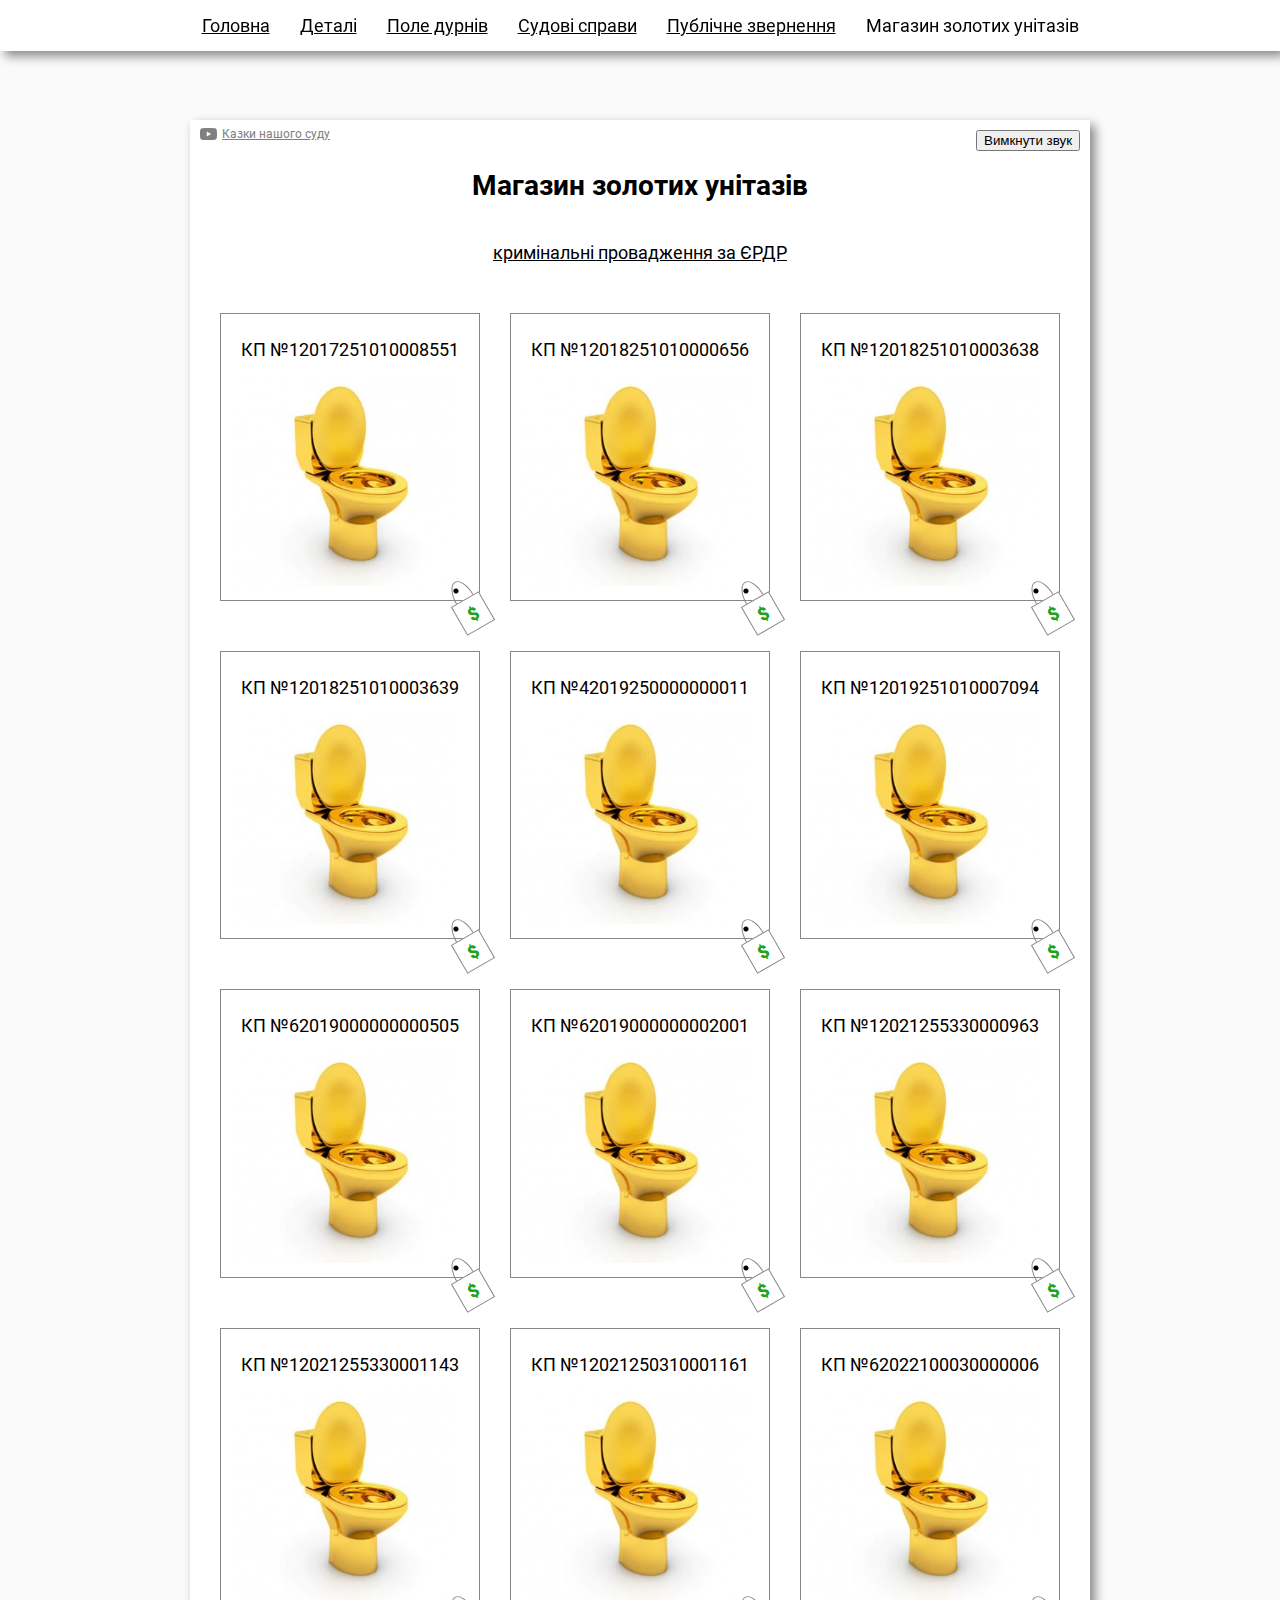
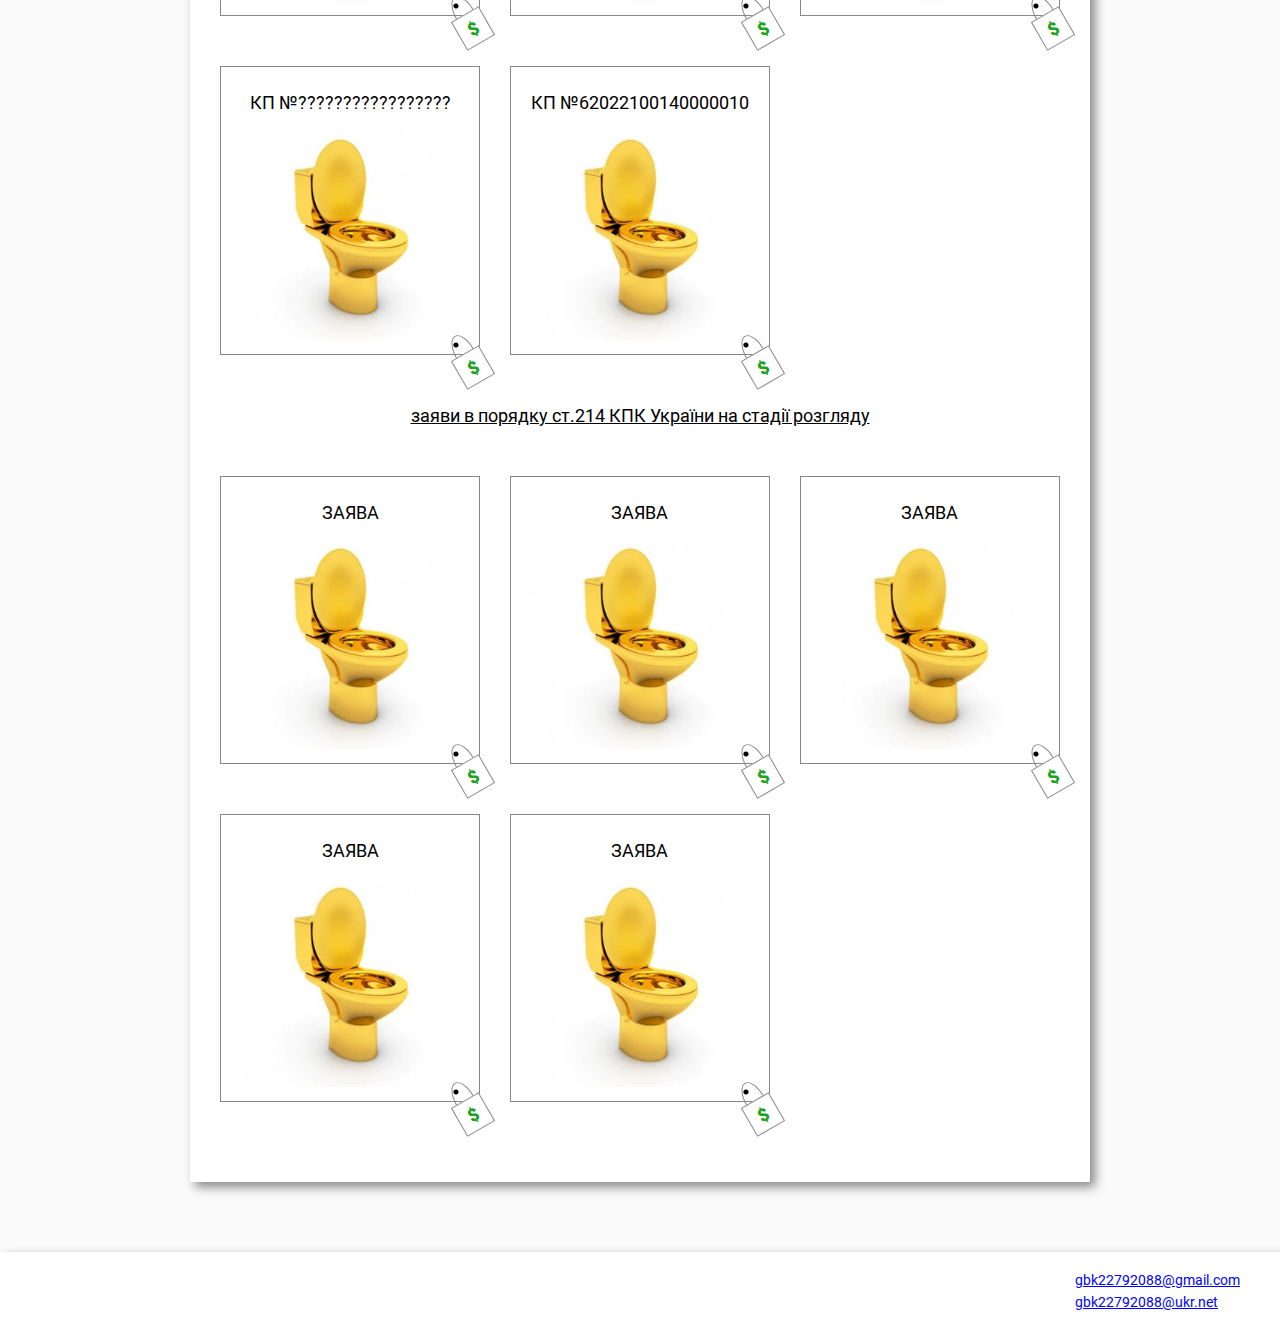
<file: shop.html>
<!DOCTYPE html>
<html lang="en">
<head>
    <meta charset="UTF-8">
    <meta http-equiv="X-UA-Compatible" content="IE=edge">
    <meta name="viewport" content="width=device-width, initial-scale=1.0">
    <title>Кооператив "Сирена"</title>
    <link rel="stylesheet" href="./styles.css">
</head>
<body>
    <header>
        <div class="container">
            <nav>
                <ul>
                    <li><a class="nav-link" href="./index.html">Головна</a></li>
                    <li><a class="nav-link" href="./details.html">Деталі</a></li>
                    <li><a class="nav-link" href="./field.html">Поле дурнів</a></li>
                    <li><a class="nav-link" href="./legal-cases.html">Судові справи</a></li>
                    <li><a class="nav-link" href="./address.html">Публічне звернення</a></li>
                    <li class="active-page">Магазин золотих унітазів</li>
                </ul>
            </nav>
        </div>
    </header>
    <main>
        <div class="main-doc">
            <article class="shop-content">
                <a href="https://www.youtube.com/@user-zf8oe4jy4x" target="_blank" class="channel-link">
                    <svg xmlns="http://www.w3.org/2000/svg" viewBox="-35.20005 -41.33325 305.0671 247.9995"><path d="M229.763 25.817c-2.699-10.162-10.65-18.165-20.748-20.881C190.716 0 117.333 0 117.333 0S43.951 0 25.651 4.936C15.553 7.652 7.6 15.655 4.903 25.817 0 44.236 0 82.667 0 82.667s0 38.429 4.903 56.85C7.6 149.68 15.553 157.681 25.65 160.4c18.3 4.934 91.682 4.934 91.682 4.934s73.383 0 91.682-4.934c10.098-2.718 18.049-10.72 20.748-20.882 4.904-18.421 4.904-56.85 4.904-56.85s0-38.431-4.904-56.85"/><path d="M93.333 117.559l61.333-34.89-61.333-34.894z" fill="#fff"/></svg>
                    Казки нашого суду
                </a>
                <h1>Магазин золотих унітазів</h1>
                <p class="intersection-title centered-text underline-text">кримінальні провадження за ЄРДР</p>
                <section>
                    <ul class="products">
                        <li class="product-card" data-product-description-id="cp12017251010008551">
                            <h2>КП №12017251010008551</h2>
                            <img src="./imgs/bowl.jpg" alt="bowl">
                            <div class="product-price">
                                <div class="label-string"></div>
                                <div class="label">$</div>
                            </div>
                        </li>
                        <li class="product-card" data-product-description-id="cp12018251010000656">
                            <h2>КП №12018251010000656</h2>
                            <img src="./imgs/bowl.jpg" alt="bowl">
                            <div class="product-price">
                                <div class="label-string"></div>
                                <div class="label">$</div>
                            </div>
                        </li>
                        <li class="product-card" data-product-description-id="cp12018251010003638">
                            <h2>КП №12018251010003638</h2>
                            <img src="./imgs/bowl.jpg" alt="bowl">
                            <div class="product-price">
                                <div class="label-string"></div>
                                <div class="label">$</div>
                            </div>
                        </li>
                    </ul>
                    <ul>
                        <li class="product-description" id="cp12017251010008551">
                            обвинувачений Середенко В.І., ст.205<sup>1</sup> ККУ, внесення в документи, які відповідно до закону подаються для проведення державної реєстрації юридичної особи або фізичної особи-підприємця, завідомо неправдивих відомостей, а також умисне подання для проведення такої реєстрації документів, які містять завідомо неправдиві відомості. Закрито за закінченням строку притягнення до відповідальності. Як правильно уникнути відповідальності - “розглядати” справу так довго, щоб цей строк сам по собі закінчився (адвокат Кулик А.О., суддя Бащенко С.М.).
                        </li>
                        <li class="product-description" id="cp12018251010000656">
                            фігурант Середенко В.І., заволодіння коштами юридичної особи в особливо великих розмірах, ст.191 ККУ.
                        </li>
                        <li class="product-description" id="cp12018251010003638">
                            фігурант Середенко В.І., умисне невиконання вироку, рішення, ухвали, постанови суду, що набрали законної сили, або перешкоджання їх виконанню, ст.382 КУУ.
                        </li>
                    </ul>
                </section>
                <section>
                    <ul class="products">
                        <li class="product-card" data-product-description-id="cp12018251010003639">
                            <h2>КП №12018251010003639</h2>
                            <img src="./imgs/bowl.jpg" alt="bowl">
                            <div class="product-price">
                                <div class="label-string"></div>
                                <div class="label">$</div>
                            </div>
                        </li>
                        <li class="product-card" data-product-description-id="cp42019250000000011">
                            <h2>КП №42019250000000011</h2>
                            <img src="./imgs/bowl.jpg" alt="bowl">
                            <div class="product-price">
                                <div class="label-string"></div>
                                <div class="label">$</div>
                            </div>
                        </li>
                        <li class="product-card" data-product-description-id="cp12019251010007094">
                            <h2>КП №12019251010007094</h2>
                            <img src="./imgs/bowl.jpg" alt="bowl">
                            <div class="product-price">
                                <div class="label-string"></div>
                                <div class="label">$</div>
                            </div>
                        </li>
                    </ul>
                    <ul>
                        <li class="product-description" id="cp12018251010003639">
                            фігурант Середенко В.І., Придніпровський ВДВС м.Черкаси ГТУЮ у Черкаській області, зловживання службовим становищем, ст.364 КУУ.
                        </li>
                        <li class="product-description" id="cp42019250000000011">
                            фігурант Середенко В.І., складання, видача службовою особою завідомо неправдивих офіційних документів, або внесення до офіційних документів завідомо неправдивих відомостей, а також інше підроблення офіційних документів, ст.366 КУУ
                        </li>
                        <li class="product-description" id="cp12019251010007094">
                            заявник Середенко В.І., фігурант невстановлена особа, викрадення документації ГБК “Сирена”, ст.185 ККУ, по факту - завідомо неправдиве повідомлення про злочин з метою ухилення від відповідальності за знищення документації
                        </li>
                    </ul>
                </section>
                <section>
                    <ul class="products">
                        <li class="product-card" data-product-description-id="cp62019000000000505">
                            <h2>КП №62019000000000505</h2>
                            <img src="./imgs/bowl.jpg" alt="bowl">
                            <div class="product-price">
                                <div class="label-string"></div>
                                <div class="label">$</div>
                            </div>
                        </li>
                        <li class="product-card" data-product-description-id="cp62019000000002001">
                            <h2>КП №62019000000002001</h2>
                            <img src="./imgs/bowl.jpg" alt="bowl">
                            <div class="product-price">
                                <div class="label-string"></div>
                                <div class="label">$</div>
                            </div>
                        </li>
                        <li class="product-card" data-product-description-id="cp12021255330000963">
                            <h2>КП №12021255330000963</h2>
                            <img src="./imgs/bowl.jpg" alt="bowl">
                            <div class="product-price">
                                <div class="label-string"></div>
                                <div class="label">$</div>
                            </div>
                        </li>
                    </ul>
                    <ul>
                        <li class="product-description" id="cp62019000000000505">
                            фігуранти суддя-доповідач Журавель В.І., суддя Антоненко Н.О., суддя Крат В.І. (колегія Касаційного цивільного суду у складі Верховного Суду), ухвалення завідомо неправосудного рішення, ст.375 ККУ
                        </li>
                        <li class="product-description" id="cp62019000000002001">
                            зловживання службовим становищем посадовими особами Черкаського ВП ГУ НП в Черкаській області при проведенні досудового розслідування в КП №12017251010008551, КП №12018251010000656, КП №12018251010003637, КП №12018251010003638, КП №12018251010003639, КП №42019250000000011., ст.364 КУУ.
                        </li>
                        <li class="product-description" id="cp12021255330000963">
                            фігуранти Середенко В.І., Помченко С.В., ПП “Сигма-С”, шахрайство за участі приватної охоронної фірми, ст.ст.190, 356 ККУ
                        </li>
                    </ul>
                </section>
                <section>
                    <ul class="products">
                        <li class="product-card" data-product-description-id="cp2021255330001143">
                            <h2>КП №12021255330001143</h2>
                            <img src="./imgs/bowl.jpg" alt="bowl">
                            <div class="product-price">
                                <div class="label-string"></div>
                                <div class="label">$</div>
                            </div>
                        </li>
                        <li class="product-card" data-product-description-id="cp12021250310001161">
                            <h2>КП №12021250310001161</h2>
                            <img src="./imgs/bowl.jpg" alt="bowl">
                            <div class="product-price">
                                <div class="label-string"></div>
                                <div class="label">$</div>
                            </div>
                        </li>
                        <li class="product-card" data-product-description-id="cp62022100030000006">
                            <h2>КП №62022100030000006</h2>
                            <img src="./imgs/bowl.jpg" alt="bowl">
                            <div class="product-price">
                                <div class="label-string"></div>
                                <div class="label">$</div>
                            </div>
                        </li>
                    </ul>
                    <ul>
                        <li class="product-description" id="cp2021255330001143">
                            фігуранти Середенко В.І., Помченко С.В., викрадення, привласнення, вимагання офіційних документів, штампів чи печаток або заволодіння ними шляхом шахрайства чи зловживання особи своїм службовим становищем, а так само їх умисне знищення, пошкодження чи приховування, а також здійснення таких самих дій відносно приватних документів, що знаходяться на підприємствах, в установах чи організаціях незалежно від форми власності, вчинене з корисливих мотивів або в інших особистих інтересах, ст.357 ККУ.
                        </li>
                        <li class="product-description" id="cp12021250310001161">
                            фігуранти Середенко В.І., Помченко С.В., складання, видача службовою особою завідомо неправдивих офіційних документів, або внесення до офіційних документів завідомо неправдивих відомостей, а також інше підроблення офіційних документів, ст.366 КУУ.
                        </li>
                        <li class="product-description" id="cp62022100030000006">
                            фігурант слідчий ЧРУ ГУ НП в Черкаській області Конец Д.С., умисне невиконання вироку, рішення, ухвали, постанови суду, що набрали законної сили, або перешкоджання їх виконанню, ст.382 КУУ.
                        </li>
                    </ul>
                </section>
                <section>
                    <ul class="products">
                        <li class="product-card" data-product-description-id="cpn2">
                            <h2>КП №?????????????????</h2>
                            <img src="./imgs/bowl.jpg" alt="bowl">
                            <div class="product-price">
                                <div class="label-string"></div>
                                <div class="label">$</div>
                            </div>
                        </li>
                        <li class="product-card" data-product-description-id="cp62022100140000010">
                            <h2>КП №62022100140000010</h2>
                            <img src="./imgs/bowl.jpg" alt="bowl">
                            <div class="product-price">
                                <div class="label-string"></div>
                                <div class="label">$</div>
                            </div>
                        </li>
                    </ul>
                    <ul>
                        <li class="product-description" id="cpn2">
                            фігурант слідчий ЧРУ ГУ НП в Черкаській області Шарапа Р.С., умисне невиконання вироку, рішення, ухвали, постанови суду, що набрали законної сили, або перешкоджання їх виконанню, ст.382 КУУ. Ухвала Шевченківського районного суду м.Києва у справі №761/6763/22. Витяг з ЄРДР заявнику не надсилався - а навіщо?
                        </li>
                        <li class="product-description" id="cp62022100140000010">
                            фігурант слідчий ЧРУ ГУ НП в Черкаській області Ходосовська О.В., умисне невиконання вироку, рішення, ухвали, постанови суду, що набрали законної сили, або перешкоджання їх виконанню, ст.382 КУУ.
                        </li>
                    </ul>
                </section>
                <p class="intersection-title centered-text underline-text">заяви в порядку ст.214 КПК України на стадії розгляду</p>
                <section>
                    <ul class="products">
                        <li class="product-card" data-product-description-id="bcp1">
                            <h2>ЗАЯВА</h2>
                            <img src="./imgs/bowl.jpg" alt="bowl">
                            <div class="product-price">
                                <div class="label-string"></div>
                                <div class="label">$</div>
                            </div>
                        </li>
                        <li class="product-card" data-product-description-id="bcp2">
                            <h2>ЗАЯВА</h2>
                            <img src="./imgs/bowl.jpg" alt="bowl">
                            <div class="product-price">
                                <div class="label-string"></div>
                                <div class="label">$</div>
                            </div>
                        </li>
                        <li class="product-card" data-product-description-id="bcp3">
                            <h2>ЗАЯВА</h2>
                            <img src="./imgs/bowl.jpg" alt="bowl">
                            <div class="product-price">
                                <div class="label-string"></div>
                                <div class="label">$</div>
                            </div>
                        </li>
                    </ul>
                    <ul>
                        <li class="product-description" id="bcp1">
                            щодо колегії суддів Касаційного цивільного суду у складі Верховного Суду суддя Гулейков І.Ю., суддя Ступак О.В., суддя Усик Г.І., ухвалення завідомо неправосудного рішення, ст.375 ККУ. Розгляд Печерським районним судом м.Києва. Розгляд Шевченківським районним судом м.Києва
                        </li>
                        <li class="product-description" id="bcp2">
                            щодо судді Черкаського окружного адміністративного суду Тимошенко В.П., ухвалення завідомо неправосудного рішення, ст.375 ККУ. Розгляд Печерським районним судом м.Києва.  Розгляд Шевченківським районним судом м.Києва.
                        </li>
                        <li class="product-description" id="bcp3">
                            щодо судді Черкаського окружного адміністративного суду Руденко А.В., ухвалення завідомо неправосудного рішення, ст.375 ККУ. Розгляд Печерським районним судом м.Києва. Розгляд Шевченківським районним судом м.Києва.
                        </li>
                    </ul>
                </section>
                <section>
                    <ul class="products">
                        <li class="product-card" data-product-description-id="bcp4">
                            <h2>ЗАЯВА</h2>
                            <img src="./imgs/bowl.jpg" alt="bowl">
                            <div class="product-price">
                                <div class="label-string"></div>
                                <div class="label">$</div>
                            </div>
                        </li>
                        <li class="product-card" data-product-description-id="bcp5">
                            <h2>ЗАЯВА</h2>
                            <img src="./imgs/bowl.jpg" alt="bowl">
                            <div class="product-price">
                                <div class="label-string"></div>
                                <div class="label">$</div>
                            </div>
                        </li>
                    </ul>
                    <ul>
                        <li class="product-description" id="bcp4">
                            щодо судді Черкаського окружного адміністративного суду Тимошенко В.П., зловживання службовим становищем, ст.364 ККУ. Розгляд Печерським районним судом м.Києва. Розгляд Шевченківським районним судом м.Києва.
                        </li>
                        <li class="product-description" id="bcp5">
                            щодо судді Черкаського окружного адміністративного суду Руденко А.В., зловживання службовим становищем, ст.364 ККУ. Початок досудового розслідування ДБР.
                        </li>
                    </ul>
                </section>
                <button class="sound">Вимкнути звук</button>
            </article>
            <audio src="./audio/blow.mp3"></audio>
        </div>
    </main>
    <footer>
        <div class="container">
            <ul>
                <li><a href="mailto:gbk22792088@gmail.com">gbk22792088@gmail.com</a></li>
                <li><a href="mailto:gbk22792088@ukr.net">gbk22792088@ukr.net</a></li>
            </ul>
        </div>
    </footer>
    <script src="script.js"></script>
</body>
</html>
</file>
<file: styles.css>
@font-face {
    font-family: 'Roboto';
    font-weight: 400;
    src: url('./fonts/Roboto-Regular.ttf');
}

@font-face {
    font-family: 'Roboto';
    font-weight: 700;
    src: url('./fonts/Roboto-Bold.ttf');
}

@font-face {
    font-family: 'Roboto';
    font-weight: 900;
    src: url('./fonts/Roboto-Black.ttf');
}

* {
    box-sizing: border-box;
}

html {
    font: 18px 'Roboto', sans-serif;
    color: #000;
}

body {
    background: #fafafa;
    margin: 0;
}

.main-doc {
    margin-top: 100px;
    padding: 20px;
}

.main-doc-with-sidebar {
    margin-left: 250px;
}

article {
    position: relative;
    max-width: 900px;
    margin: auto;
    padding: 30px;
    background-color: #fff;
    box-shadow: 5px 5px 10px 0px #878787;
}

section {
    margin: 50px 0;
}

h1, h2, h3 {
    text-align: center;
}

h1 {
    font-size: 1.55rem;
}

.big-h1 {
    font-size: 2.77rem;
    font-weight: 900;
}

h2 {
    font-size: 1.33rem;
}

h3 {
    font-size: 1.11;
}

a, a:visited {
    color: #00f;
}

p {
    margin: 10px 0;
    text-align: justify;
    text-indent: 3rem;
}

p * {
    text-indent: initial;
}

details {
    margin: 20px 0;
}

summary {
    margin-bottom: 20px;
    cursor: pointer;
}

table {
    border-collapse: collapse;
    font-size: 0.77rem;
}

td {
    padding: 5px;
    border: 1px solid #000;
}

ul {
    margin: 0;
    padding: 0;
    list-style-type: none;
}

header {
    position: fixed;
    top: 0;
    left: 0;
    right: 0;
    z-index: 99;
    padding: 15px;
    background-color: #fff;
    box-shadow: 5px 5px 10px 0px #878787;
}

footer {
    margin-top: 50px;
    box-shadow: 5px 5px 10px 0px #878787;
    background-color: #fff;
    padding: 15px;
    font-size: 0.8rem;
}

footer .container {
    display: flex;
    justify-content: end;
}

footer li {
    margin: 5px 0;
}

.container {
    max-width: 1200px;
    margin: auto;
}

header nav ul {
    display: flex;
    justify-content: center;
    gap: 30px;
}

header nav a {
    color: #000;
}

header .nav-link {
    color: #000;
}

.page-nav {
    position: fixed;
    top: 0;
    bottom: 0;
    z-index: 9;
    width: 250px;
    background-color: #fff;
    box-shadow: 5px 5px 10px 0px #878787;
}

.page-nav ul {
    padding: 110px 20px 20px;
}

.page-nav .aside-link {
    display: block;
    margin: 10px 0;
    font-size: 0.77rem;
    color: #000;
}

.page-nav .aside-link-active {
    font-weight: 700;
}

.img-in-text-to-right {
    float: right;
    padding: 20px;
    padding-right: 0;
}

.img-in-text-to-left {
    float: left;
    padding: 20px;
    padding-left: 0;
}

.footnote {
    position: relative;
    color: #f00;
    cursor: pointer;
    display: inline-block;
    width: 0.5rem;
}

@keyframes rotate {
    from {
        transform: rotate(0deg);
    }

    to {
      transform: rotate(360deg);
    }
}

.footnote-anchor {
    position: absolute;
    top: -14px;
    left: -6px;
    width: 1rem;
    height: 1rem;
    display: flex;
    justify-content: center;
    transform-origin: 0.5rem 0.4rem;
    animation: 2s linear infinite rotate;
}

.footnote:hover .footnote-content {
    display: block;
}

.footnote-content {
    display: none;
    position: fixed;
    top: 10px;
    right: 20px;
    z-index: 999;
    max-width: 350px;
    background: #222;
    padding: 10px;
    color: #fff;
    font-size: 0.9rem;
    box-shadow: 5px 5px 10px 0px #878787;
    cursor: default;
    text-align: left;
}

.centered-text {
    text-align: center;
}

.bold-text {
    font-weight: 700;
}

.underline-text {
    text-decoration: underline;
}

.subtitle-row {
    font-size: 1rem;
}

.dark-cell {
    background-color: #000;
    color: #fff
}

.alternate-row {
    background-color: #dcdcdc;
}

.coords {
    font-size: 1.66rem;
    font-weight: 700;
}

.map {
    width: 100%;
}

blockquote {
    text-align: center;
    font-style: italic;
}

.icon {
    height: 18px;
    vertical-align: middle;
}

.field-content {
    display: flex;
}

.field-content p,
.shop-content p {
    text-indent: 0;
}

.characters {
    max-width: 400px;
    margin-left: 25px;
    border-left: 1px solid #878787;
    padding-left: 25px;
}

.characters li {
    display: flex;
    width: 200px;
    margin-bottom: 25px;
}

.avatar {
    width: 60px;
    height: 60px;
    object-fit: cover;
    border-radius: 50%;
    margin-right: 15px;
}

.role-description {
    font-size: 0.75rem;
}

.role-description span {
    font-size: 0.83rem;
}

.address-title {
    font-weight: 400;
    font-size: 1.1rem;
    text-align: left;
    text-indent: 3rem;
}

.shop-content h2 {
    font-size: 1rem;
    font-weight: 400;
    word-break: break-word;
}

.products {
    display: flex;
    gap: 3.5%;
}

.product-card,
.product-description {
    border: 1px solid #878787;
    padding: 10px;
}

.product-card {
    position: relative;
    cursor: pointer;
    width: 31%;
    background: #fff;
}

.product-card.shown-product::before {
    content: '';
    position: absolute;
    top: 100%;
    left: 50%;
    transform: translateX(-50%);
    border: 20px solid transparent;
    border-top-color: #878787;
}

.product-card img {
    width: 100%;
    max-width: 225px;
}

.product-description {
    display: none;
    margin: 20px 0;
}

.product-description.show-product-description {
    display: block;
}

.product-price {
    position: absolute;
    right: -10px;
    bottom: -30px;
    transform: rotate(-30deg);
}

.label-string {
    position: absolute;
    top: -20px;
    left: 6px;
    z-index: 1;
    width: 20px;
    height: 40px;
    border: 1px solid #878787;
    border-radius: 50%;
}

.label-string::before {
    content: '';
    position: absolute;
    top: 5px;
    left: 3px;
    width: 5px;
    height: 5px;
    border-radius: 50%;
    background-color: #000;
}

.label {
    position: relative;
    z-index: 2;
    border: 1px solid #878787;
    padding: 5px 10px;
    background: #ffffff;
    color: #20a320;
    font-weight: 900;
}

.sound {
    position: absolute;
    top: 10px;
    right: 10px;
}

.intersection-title {
    margin: 40px 0;
}

.channel-link {
    position: absolute;
    top: 5px;
    left: 5px;
    display: flex;
    align-items: center;
    font-size: 12px;
    color: grey;
}

.channel-link:visited {
    color: grey;
}

.channel-link svg {
    height: 18px;
    width: 27px;
    fill: grey;
}

.channel-link:hover {
    color: red;
}

.channel-link:hover svg {
    fill: red;
}

@media screen and (max-width: 1024px) {
    html {
        font-size: 16px;
    }

    .page-nav {
        width: 175px;
    }

    .main-doc-with-sidebar {
        margin-left: 175px;
    }
}

@media screen and (max-width: 745px) {
    html {
        font-size: 14px;
    }

    footer {
        margin-top: 30px;
    }

    .main-doc {
        margin-top: 65px;
    }

    .main-doc-with-sidebar {
        margin-top: 125px;
        margin-left: 0;
    }

    .page-nav {
        top: 45px;
        bottom: auto;
        left: 0;
        width: 100%;
    }

    .page-nav ul {
        display: flex;
        padding: 15px;
        padding-top: 30px;
        overflow-x: auto;
        white-space: nowrap;
    }

    .page-nav ul li {
        padding: 0 10px;
    }

    section {
        margin: 25px 0;
    }

    .shop-content h2 {
        font-size: 0.85rem;
    }

    .product-card {
        padding: 15px;
    }
}

@media screen and (max-width: 580px) {
    .main-doc {
        margin-top: 85px;
    }

    .main-doc-with-sidebar {
        margin-top: 145px;
    }

    .page-nav ul {
        padding-top: 45px;
    }

    .field-content {
        flex-direction: column;
    }

    .characters {
        max-width: none;
        border-left: none;
        margin-top: 35px;
        border-top: 1px solid #878787;
        padding-top: 35px;
    }

    .shop-content h2 {
        font-size: 0.65rem;
    }

    .product-card {
        padding: 10px;
    }
}

@media screen and (max-width: 480px) {
    .main-doc {
        margin-top: 80px;
    }

    footer {
        margin-top: 15px;
    }

    .main-doc-with-sidebar {
        margin-top: 140px;
    }

    .page-nav ul {
        padding-top: 40px;
    }

    .img-in-text-to-right,
    .img-in-text-to-left {
        max-width: 175px;
    }

    header nav ul {
        gap: 10px;
    }

    .product-card {
        padding: 5px;
    }
}
</file>
